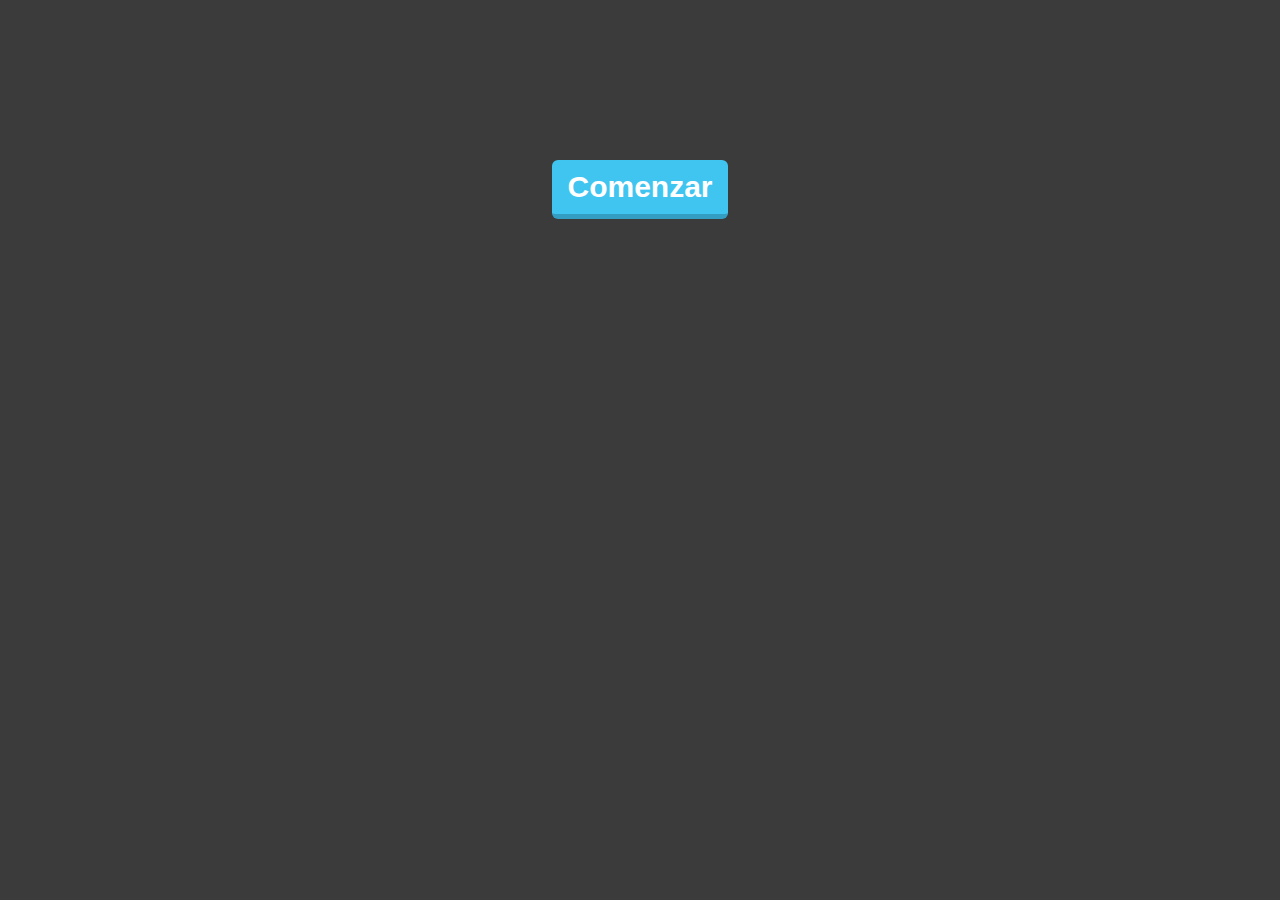
<file: index.html>
<!DOCTYPE html>
<html lang="es">

<head>
    <meta charset="UTF-8">
    <title>Document</title>
    <link rel="stylesheet" href="css/style.css">

    <script language="javascript">
        function vinculo() {
            window.open('pages/Opening.html', '640x480', 'toolbar=no,status=no,scrollbars=no,location=no,menubar=no,directories=no,width=640,height=480')
        }
        
        function closeWin() {
        window.close();
}
        
    </script>
    
</head>

<body>


    <body>
        <div class="cont-rangos">
        <a class="btn" href="#" onClick="javascript:vinculo(); javascript:closeWin();">Comenzar</a>
        </div>
    </body>

</body>

</html>
</file>
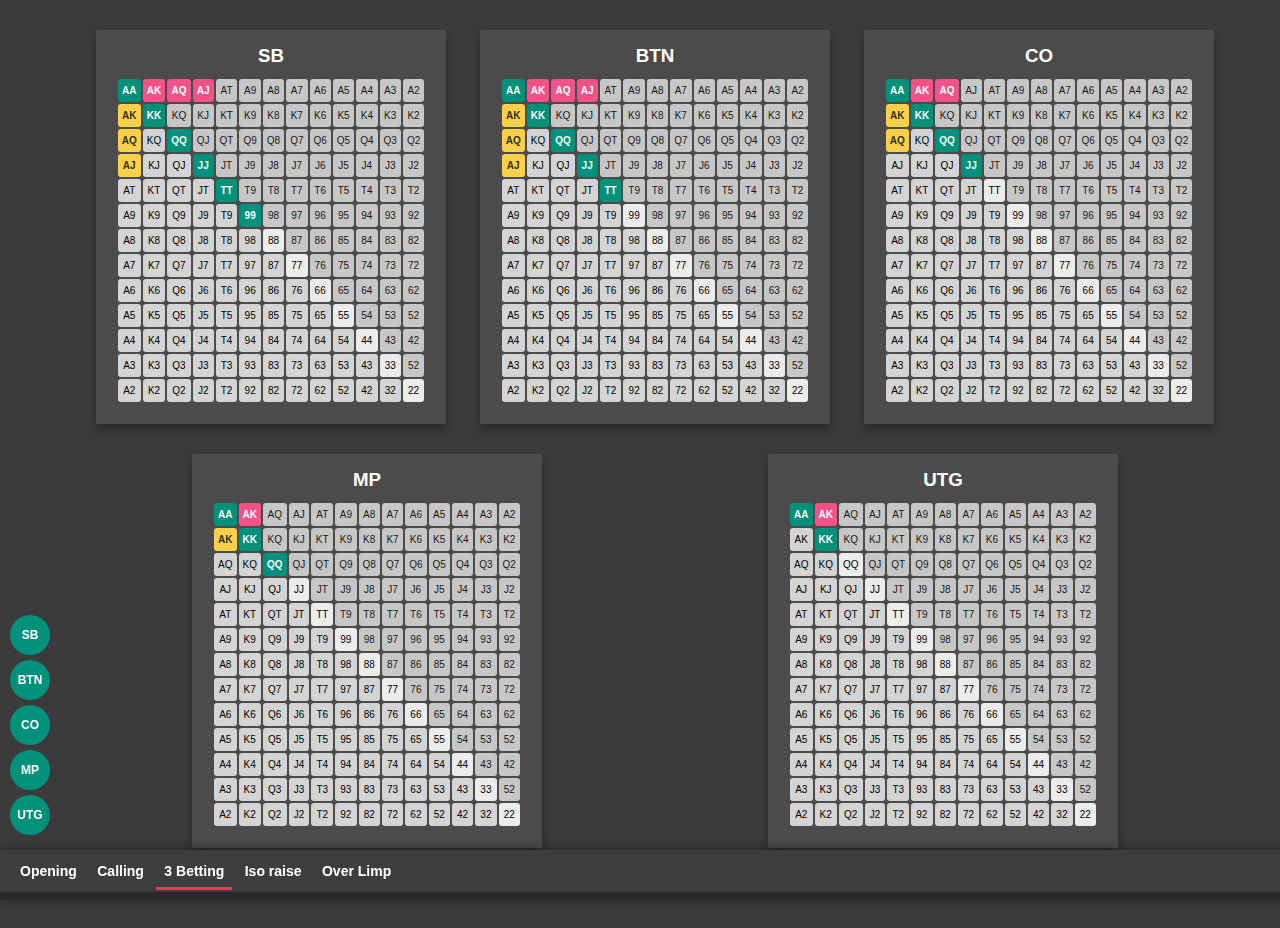
<file: pages/3Bet.html>
<!DOCTYPE html>
<html lang="es">
<head>
    <meta charset="UTF-8">
    <title>Rangos - 3 Bet</title>
    <meta name="viewport" content="width=device-width, user-scalable=no, initial-scale=1.0, maximum-scale=1.0, minimum-scale=1.0">
    <link rel="stylesheet" href="../css/style.css">
    <link  rel="icon" href="../219-heart.png" type="image/png"/>
</head>
<body>
    
    <header>
        <nav>
            <a href="../pages/Opening.html">Opening</a>
            <a href="../pages/Calling.html">Calling</a>
            <a class="activo"  href="../pages/3Bet.html">3 Betting</a>
            <a href="../pages/Iso_raise.html">Iso raise</a>
            <a href="../pages/Over_limp.html">Over Limp</a>
        </nav>
    </header>
    
    <main>    
    <div class="container">
        
        <!-- SB -->
        <article id="SB" class="conjunto">
            
            <h3>SB</h3>
        
            <table>
                
                <tr>
                    <td class="pair sel-2">AA</td>
                    <td class="suited sel-1">AK</td>
                    <td class="suited sel-1">AQ</td>
                    <td class="suited sel-1">AJ</td>
                    <td class="suited">AT</td>
                    <td class="suited">A9</td>
                    <td class="suited">A8</td>
                    <td class="suited">A7</td>
                    <td class="suited">A6</td>
                    <td class="suited">A5</td>
                    <td class="suited">A4</td>
                    <td class="suited">A3</td>
                    <td class="suited">A2</td>
                </tr>
                <tr>
                    <td class="off-suited sel-3">AK</td>
                    <td class="pair sel-2">KK</td>
                    <td class="suited">KQ</td>
                    <td class="suited">KJ</td>
                    <td class="suited">KT</td>
                    <td class="suited">K9</td>
                    <td class="suited">K8</td>
                    <td class="suited">K7</td>
                    <td class="suited">K6</td>
                    <td class="suited">K5</td>
                    <td class="suited">K4</td>
                    <td class="suited">K3</td>
                    <td class="suited">K2</td>
                </tr>
                <tr>
                    <td class="off-suited sel-3">AQ</td>
                    <td class="off-suited">KQ</td>
                    <td class="pair sel-2">QQ</td>
                    <td class="suited">QJ</td>
                    <td class="suited">QT</td>
                    <td class="suited">Q9</td>
                    <td class="suited">Q8</td>
                    <td class="suited">Q7</td>
                    <td class="suited">Q6</td>
                    <td class="suited">Q5</td>
                    <td class="suited">Q4</td>
                    <td class="suited">Q3</td>
                    <td class="suited">Q2</td>
                </tr>
                <tr>
                    <td class="off-suited sel-3">AJ</td>
                    <td class="off-suited">KJ</td>
                    <td class="off-suited">QJ</td>
                    <td class="pair sel-2">JJ</td>
                    <td class="suited">JT</td>
                    <td class="suited">J9</td>
                    <td class="suited">J8</td>
                    <td class="suited">J7</td>
                    <td class="suited">J6</td>
                    <td class="suited">J5</td>
                    <td class="suited">J4</td>
                    <td class="suited">J3</td>
                    <td class="suited">J2</td>
                </tr>
                <tr>
                    <td class="off-suited">AT</td>
                    <td class="off-suited">KT</td>
                    <td class="off-suited">QT</td>
                    <td class="off-suited">JT</td>
                    <td class="pair sel-2">TT</td>
                    <td class="suited">T9</td>
                    <td class="suited">T8</td>
                    <td class="suited">T7</td>
                    <td class="suited">T6</td>
                    <td class="suited">T5</td>
                    <td class="suited">T4</td>
                    <td class="suited">T3</td>
                    <td class="suited">T2</td>
                </tr>
                <tr>
                    <td class="off-suited">A9</td>
                    <td class="off-suited">K9</td>
                    <td class="off-suited">Q9</td>
                    <td class="off-suited">J9</td>
                    <td class="off-suited">T9</td>
                    <td class="pair sel-2">99</td>
                    <td class="suited">98</td>
                    <td class="suited">97</td>
                    <td class="suited">96</td>
                    <td class="suited">95</td>
                    <td class="suited">94</td>
                    <td class="suited">93</td>
                    <td class="suited">92</td>
                </tr>
                <tr>
                    <td class="off-suited">A8</td>
                    <td class="off-suited">K8</td>
                    <td class="off-suited">Q8</td>
                    <td class="off-suited">J8</td>
                    <td class="off-suited">T8</td>
                    <td class="off-suited">98</td>
                    <td class="pair">88</td>
                    <td class="suited">87</td>
                    <td class="suited">86</td>
                    <td class="suited">85</td>
                    <td class="suited">84</td>
                    <td class="suited">83</td>
                    <td class="suited">82</td>
                </tr>
                <tr>
                    <td class="off-suited">A7</td>
                    <td class="off-suited">K7</td>
                    <td class="off-suited">Q7</td>
                    <td class="off-suited">J7</td>
                    <td class="off-suited">T7</td>
                    <td class="off-suited">97</td>
                    <td class="off-suited">87</td>
                    <td class="pair">77</td>
                    <td class="suited">76</td>
                    <td class="suited">75</td>
                    <td class="suited">74</td>
                    <td class="suited">73</td>
                    <td class="suited">72</td>
                </tr>
                <tr>
                    <td class="off-suited">A6</td>
                    <td class="off-suited">K6</td>
                    <td class="off-suited">Q6</td>
                    <td class="off-suited">J6</td>
                    <td class="off-suited">T6</td>
                    <td class="off-suited">96</td>
                    <td class="off-suited">86</td>
                    <td class="off-suited">76</td>
                    <td class="pair">66</td>
                    <td class="suited">65</td>
                    <td class="suited">64</td>
                    <td class="suited">63</td>
                    <td class="suited">62</td>
                </tr>
                <tr>
                    <td class="off-suited">A5</td>
                    <td class="off-suited">K5</td>
                    <td class="off-suited">Q5</td>
                    <td class="off-suited">J5</td>
                    <td class="off-suited">T5</td>
                    <td class="off-suited">95</td>
                    <td class="off-suited">85</td>
                    <td class="off-suited">75</td>
                    <td class="off-suited">65</td>
                    <td class="pair">55</td>
                    <td class="suited">54</td>
                    <td class="suited">53</td>
                    <td class="suited">52</td>
                </tr>
                <tr>
                    <td class="off-suited">A4</td>
                    <td class="off-suited">K4</td>
                    <td class="off-suited">Q4</td>
                    <td class="off-suited">J4</td>
                    <td class="off-suited">T4</td>
                    <td class="off-suited">94</td>
                    <td class="off-suited">84</td>
                    <td class="off-suited">74</td>
                    <td class="off-suited">64</td>
                    <td class="off-suited">54</td>
                    <td class="pair">44</td>
                    <td class="suited">43</td>
                    <td class="suited">42</td>
                </tr>
                <tr>
                   <td class="off-suited">A3</td>
                    <td class="off-suited">K3</td>
                    <td class="off-suited">Q3</td>
                    <td class="off-suited">J3</td>
                    <td class="off-suited">T3</td>
                    <td class="off-suited">93</td>
                    <td class="off-suited">83</td>
                    <td class="off-suited">73</td>
                    <td class="off-suited">63</td>
                    <td class="off-suited">53</td>
                    <td class="off-suited">43</td>
                    <td class="pair">33</td>
                    <td class="suited">52</td>  
                </tr>
                <tr>
                    <td class="off-suited">A2</td>
                    <td class="off-suited">K2</td>
                    <td class="off-suited">Q2</td>
                    <td class="off-suited">J2</td>
                    <td class="off-suited">T2</td>
                    <td class="off-suited">92</td>
                    <td class="off-suited">82</td>
                    <td class="off-suited">72</td>
                    <td class="off-suited">62</td>
                    <td class="off-suited">52</td>
                    <td class="off-suited">42</td>
                    <td class="off-suited">32</td>
                    <td class="pair">22</td>
                    
                </tr>
                    
            </table>
        </article>
        
        
        <!-- BTN -->
        <article id="BTN" class="conjunto">
            
            <h3>BTN</h3>
            
            <table>
                
                <tr>
                    <td class="pair sel-2">AA</td>
                    <td class="suited sel-1">AK</td>
                    <td class="suited sel-1">AQ</td>
                    <td class="suited sel-1">AJ</td>
                    <td class="suited">AT</td>
                    <td class="suited">A9</td>
                    <td class="suited">A8</td>
                    <td class="suited">A7</td>
                    <td class="suited">A6</td>
                    <td class="suited">A5</td>
                    <td class="suited">A4</td>
                    <td class="suited">A3</td>
                    <td class="suited">A2</td>
                </tr>
                <tr>
                    <td class="off-suited sel-3">AK</td>
                    <td class="pair sel-2">KK</td>
                    <td class="suited">KQ</td>
                    <td class="suited">KJ</td>
                    <td class="suited">KT</td>
                    <td class="suited">K9</td>
                    <td class="suited">K8</td>
                    <td class="suited">K7</td>
                    <td class="suited">K6</td>
                    <td class="suited">K5</td>
                    <td class="suited">K4</td>
                    <td class="suited">K3</td>
                    <td class="suited">K2</td>
                </tr>
                <tr>
                    <td class="off-suited sel-3">AQ</td>
                    <td class="off-suited">KQ</td>
                    <td class="pair sel-2">QQ</td>
                    <td class="suited">QJ</td>
                    <td class="suited">QT</td>
                    <td class="suited">Q9</td>
                    <td class="suited">Q8</td>
                    <td class="suited">Q7</td>
                    <td class="suited">Q6</td>
                    <td class="suited">Q5</td>
                    <td class="suited">Q4</td>
                    <td class="suited">Q3</td>
                    <td class="suited">Q2</td>
                </tr>
                <tr>
                    <td class="off-suited sel-3">AJ</td>
                    <td class="off-suited">KJ</td>
                    <td class="off-suited">QJ</td>
                    <td class="pair sel-2">JJ</td>
                    <td class="suited">JT</td>
                    <td class="suited">J9</td>
                    <td class="suited">J8</td>
                    <td class="suited">J7</td>
                    <td class="suited">J6</td>
                    <td class="suited">J5</td>
                    <td class="suited">J4</td>
                    <td class="suited">J3</td>
                    <td class="suited">J2</td>
                </tr>
                <tr>
                    <td class="off-suited">AT</td>
                    <td class="off-suited">KT</td>
                    <td class="off-suited">QT</td>
                    <td class="off-suited">JT</td>
                    <td class="pair sel-2">TT</td>
                    <td class="suited">T9</td>
                    <td class="suited">T8</td>
                    <td class="suited">T7</td>
                    <td class="suited">T6</td>
                    <td class="suited">T5</td>
                    <td class="suited">T4</td>
                    <td class="suited">T3</td>
                    <td class="suited">T2</td>
                </tr>
                <tr>
                    <td class="off-suited">A9</td>
                    <td class="off-suited">K9</td>
                    <td class="off-suited">Q9</td>
                    <td class="off-suited">J9</td>
                    <td class="off-suited">T9</td>
                    <td class="pair">99</td>
                    <td class="suited">98</td>
                    <td class="suited">97</td>
                    <td class="suited">96</td>
                    <td class="suited">95</td>
                    <td class="suited">94</td>
                    <td class="suited">93</td>
                    <td class="suited">92</td>
                </tr>
                <tr>
                    <td class="off-suited">A8</td>
                    <td class="off-suited">K8</td>
                    <td class="off-suited">Q8</td>
                    <td class="off-suited">J8</td>
                    <td class="off-suited">T8</td>
                    <td class="off-suited">98</td>
                    <td class="pair">88</td>
                    <td class="suited">87</td>
                    <td class="suited">86</td>
                    <td class="suited">85</td>
                    <td class="suited">84</td>
                    <td class="suited">83</td>
                    <td class="suited">82</td>
                </tr>
                <tr>
                    <td class="off-suited">A7</td>
                    <td class="off-suited">K7</td>
                    <td class="off-suited">Q7</td>
                    <td class="off-suited">J7</td>
                    <td class="off-suited">T7</td>
                    <td class="off-suited">97</td>
                    <td class="off-suited">87</td>
                    <td class="pair">77</td>
                    <td class="suited">76</td>
                    <td class="suited">75</td>
                    <td class="suited">74</td>
                    <td class="suited">73</td>
                    <td class="suited">72</td>
                </tr>
                <tr>
                    <td class="off-suited">A6</td>
                    <td class="off-suited">K6</td>
                    <td class="off-suited">Q6</td>
                    <td class="off-suited">J6</td>
                    <td class="off-suited">T6</td>
                    <td class="off-suited">96</td>
                    <td class="off-suited">86</td>
                    <td class="off-suited">76</td>
                    <td class="pair">66</td>
                    <td class="suited">65</td>
                    <td class="suited">64</td>
                    <td class="suited">63</td>
                    <td class="suited">62</td>
                </tr>
                <tr>
                    <td class="off-suited">A5</td>
                    <td class="off-suited">K5</td>
                    <td class="off-suited">Q5</td>
                    <td class="off-suited">J5</td>
                    <td class="off-suited">T5</td>
                    <td class="off-suited">95</td>
                    <td class="off-suited">85</td>
                    <td class="off-suited">75</td>
                    <td class="off-suited">65</td>
                    <td class="pair">55</td>
                    <td class="suited">54</td>
                    <td class="suited">53</td>
                    <td class="suited">52</td>
                </tr>
                <tr>
                    <td class="off-suited">A4</td>
                    <td class="off-suited">K4</td>
                    <td class="off-suited">Q4</td>
                    <td class="off-suited">J4</td>
                    <td class="off-suited">T4</td>
                    <td class="off-suited">94</td>
                    <td class="off-suited">84</td>
                    <td class="off-suited">74</td>
                    <td class="off-suited">64</td>
                    <td class="off-suited">54</td>
                    <td class="pair">44</td>
                    <td class="suited">43</td>
                    <td class="suited">42</td>
                </tr>
                <tr>
                   <td class="off-suited">A3</td>
                    <td class="off-suited">K3</td>
                    <td class="off-suited">Q3</td>
                    <td class="off-suited">J3</td>
                    <td class="off-suited">T3</td>
                    <td class="off-suited">93</td>
                    <td class="off-suited">83</td>
                    <td class="off-suited">73</td>
                    <td class="off-suited">63</td>
                    <td class="off-suited">53</td>
                    <td class="off-suited">43</td>
                    <td class="pair">33</td>
                    <td class="suited">52</td>  
                </tr>
                <tr>
                    <td class="off-suited">A2</td>
                    <td class="off-suited">K2</td>
                    <td class="off-suited">Q2</td>
                    <td class="off-suited">J2</td>
                    <td class="off-suited">T2</td>
                    <td class="off-suited">92</td>
                    <td class="off-suited">82</td>
                    <td class="off-suited">72</td>
                    <td class="off-suited">62</td>
                    <td class="off-suited">52</td>
                    <td class="off-suited">42</td>
                    <td class="off-suited">32</td>
                    <td class="pair">22</td>
                    
                </tr>
                    
            </table>
        
        </article>
        
        <!-- CO -->
        <article id="CO" class="conjunto">
            
            <h3>CO</h3>
        
            <table>
                
                <tr>
                    <td class="pair sel-2">AA</td>
                    <td class="suited sel-1">AK</td>
                    <td class="suited sel-1">AQ</td>
                    <td class="suited">AJ</td>
                    <td class="suited">AT</td>
                    <td class="suited">A9</td>
                    <td class="suited">A8</td>
                    <td class="suited">A7</td>
                    <td class="suited">A6</td>
                    <td class="suited">A5</td>
                    <td class="suited">A4</td>
                    <td class="suited">A3</td>
                    <td class="suited">A2</td>
                </tr>
                <tr>
                    <td class="off-suited sel-3">AK</td>
                    <td class="pair sel-2">KK</td>
                    <td class="suited">KQ</td>
                    <td class="suited">KJ</td>
                    <td class="suited">KT</td>
                    <td class="suited">K9</td>
                    <td class="suited">K8</td>
                    <td class="suited">K7</td>
                    <td class="suited">K6</td>
                    <td class="suited">K5</td>
                    <td class="suited">K4</td>
                    <td class="suited">K3</td>
                    <td class="suited">K2</td>
                </tr>
                <tr>
                    <td class="off-suited sel-3">AQ</td>
                    <td class="off-suited">KQ</td>
                    <td class="pair sel-2">QQ</td>
                    <td class="suited">QJ</td>
                    <td class="suited">QT</td>
                    <td class="suited">Q9</td>
                    <td class="suited">Q8</td>
                    <td class="suited">Q7</td>
                    <td class="suited">Q6</td>
                    <td class="suited">Q5</td>
                    <td class="suited">Q4</td>
                    <td class="suited">Q3</td>
                    <td class="suited">Q2</td>
                </tr>
                <tr>
                    <td class="off-suited">AJ</td>
                    <td class="off-suited">KJ</td>
                    <td class="off-suited">QJ</td>
                    <td class="pair sel-2">JJ</td>
                    <td class="suited">JT</td>
                    <td class="suited">J9</td>
                    <td class="suited">J8</td>
                    <td class="suited">J7</td>
                    <td class="suited">J6</td>
                    <td class="suited">J5</td>
                    <td class="suited">J4</td>
                    <td class="suited">J3</td>
                    <td class="suited">J2</td>
                </tr>
                <tr>
                    <td class="off-suited">AT</td>
                    <td class="off-suited">KT</td>
                    <td class="off-suited">QT</td>
                    <td class="off-suited">JT</td>
                    <td class="pair">TT</td>
                    <td class="suited">T9</td>
                    <td class="suited">T8</td>
                    <td class="suited">T7</td>
                    <td class="suited">T6</td>
                    <td class="suited">T5</td>
                    <td class="suited">T4</td>
                    <td class="suited">T3</td>
                    <td class="suited">T2</td>
                </tr>
                <tr>
                    <td class="off-suited">A9</td>
                    <td class="off-suited">K9</td>
                    <td class="off-suited">Q9</td>
                    <td class="off-suited">J9</td>
                    <td class="off-suited">T9</td>
                    <td class="pair">99</td>
                    <td class="suited">98</td>
                    <td class="suited">97</td>
                    <td class="suited">96</td>
                    <td class="suited">95</td>
                    <td class="suited">94</td>
                    <td class="suited">93</td>
                    <td class="suited">92</td>
                </tr>
                <tr>
                    <td class="off-suited">A8</td>
                    <td class="off-suited">K8</td>
                    <td class="off-suited">Q8</td>
                    <td class="off-suited">J8</td>
                    <td class="off-suited">T8</td>
                    <td class="off-suited">98</td>
                    <td class="pair">88</td>
                    <td class="suited">87</td>
                    <td class="suited">86</td>
                    <td class="suited">85</td>
                    <td class="suited">84</td>
                    <td class="suited">83</td>
                    <td class="suited">82</td>
                </tr>
                <tr>
                    <td class="off-suited">A7</td>
                    <td class="off-suited">K7</td>
                    <td class="off-suited">Q7</td>
                    <td class="off-suited">J7</td>
                    <td class="off-suited">T7</td>
                    <td class="off-suited">97</td>
                    <td class="off-suited">87</td>
                    <td class="pair">77</td>
                    <td class="suited">76</td>
                    <td class="suited">75</td>
                    <td class="suited">74</td>
                    <td class="suited">73</td>
                    <td class="suited">72</td>
                </tr>
                <tr>
                    <td class="off-suited">A6</td>
                    <td class="off-suited">K6</td>
                    <td class="off-suited">Q6</td>
                    <td class="off-suited">J6</td>
                    <td class="off-suited">T6</td>
                    <td class="off-suited">96</td>
                    <td class="off-suited">86</td>
                    <td class="off-suited">76</td>
                    <td class="pair">66</td>
                    <td class="suited">65</td>
                    <td class="suited">64</td>
                    <td class="suited">63</td>
                    <td class="suited">62</td>
                </tr>
                <tr>
                    <td class="off-suited">A5</td>
                    <td class="off-suited">K5</td>
                    <td class="off-suited">Q5</td>
                    <td class="off-suited">J5</td>
                    <td class="off-suited">T5</td>
                    <td class="off-suited">95</td>
                    <td class="off-suited">85</td>
                    <td class="off-suited">75</td>
                    <td class="off-suited">65</td>
                    <td class="pair">55</td>
                    <td class="suited">54</td>
                    <td class="suited">53</td>
                    <td class="suited">52</td>
                </tr>
                <tr>
                    <td class="off-suited">A4</td>
                    <td class="off-suited">K4</td>
                    <td class="off-suited">Q4</td>
                    <td class="off-suited">J4</td>
                    <td class="off-suited">T4</td>
                    <td class="off-suited">94</td>
                    <td class="off-suited">84</td>
                    <td class="off-suited">74</td>
                    <td class="off-suited">64</td>
                    <td class="off-suited">54</td>
                    <td class="pair">44</td>
                    <td class="suited">43</td>
                    <td class="suited">42</td>
                </tr>
                <tr>
                   <td class="off-suited">A3</td>
                    <td class="off-suited">K3</td>
                    <td class="off-suited">Q3</td>
                    <td class="off-suited">J3</td>
                    <td class="off-suited">T3</td>
                    <td class="off-suited">93</td>
                    <td class="off-suited">83</td>
                    <td class="off-suited">73</td>
                    <td class="off-suited">63</td>
                    <td class="off-suited">53</td>
                    <td class="off-suited">43</td>
                    <td class="pair">33</td>
                    <td class="suited">52</td>  
                </tr>
                <tr>
                    <td class="off-suited">A2</td>
                    <td class="off-suited">K2</td>
                    <td class="off-suited">Q2</td>
                    <td class="off-suited">J2</td>
                    <td class="off-suited">T2</td>
                    <td class="off-suited">92</td>
                    <td class="off-suited">82</td>
                    <td class="off-suited">72</td>
                    <td class="off-suited">62</td>
                    <td class="off-suited">52</td>
                    <td class="off-suited">42</td>
                    <td class="off-suited">32</td>
                    <td class="pair">22</td>
                    
                </tr>
                    
            </table>
        </article>
        
        <!-- MP -->
        <article id="MP" class="conjunto">
            
            <h3>MP</h3>
            
            <table>
                
                <tr>
                    <td class="pair sel-2">AA</td>
                    <td class="suited sel-1">AK</td>
                    <td class="suited">AQ</td>
                    <td class="suited">AJ</td>
                    <td class="suited">AT</td>
                    <td class="suited">A9</td>
                    <td class="suited">A8</td>
                    <td class="suited">A7</td>
                    <td class="suited">A6</td>
                    <td class="suited">A5</td>
                    <td class="suited">A4</td>
                    <td class="suited">A3</td>
                    <td class="suited">A2</td>
                </tr>
                <tr>
                    <td class="off-suited sel-3">AK</td>
                    <td class="pair sel-2">KK</td>
                    <td class="suited">KQ</td>
                    <td class="suited">KJ</td>
                    <td class="suited">KT</td>
                    <td class="suited">K9</td>
                    <td class="suited">K8</td>
                    <td class="suited">K7</td>
                    <td class="suited">K6</td>
                    <td class="suited">K5</td>
                    <td class="suited">K4</td>
                    <td class="suited">K3</td>
                    <td class="suited">K2</td>
                </tr>
                <tr>
                    <td class="off-suited">AQ</td>
                    <td class="off-suited">KQ</td>
                    <td class="pair sel-2">QQ</td>
                    <td class="suited">QJ</td>
                    <td class="suited">QT</td>
                    <td class="suited">Q9</td>
                    <td class="suited">Q8</td>
                    <td class="suited">Q7</td>
                    <td class="suited">Q6</td>
                    <td class="suited">Q5</td>
                    <td class="suited">Q4</td>
                    <td class="suited">Q3</td>
                    <td class="suited">Q2</td>
                </tr>
                <tr>
                    <td class="off-suited">AJ</td>
                    <td class="off-suited">KJ</td>
                    <td class="off-suited">QJ</td>
                    <td class="pair">JJ</td>
                    <td class="suited">JT</td>
                    <td class="suited">J9</td>
                    <td class="suited">J8</td>
                    <td class="suited">J7</td>
                    <td class="suited">J6</td>
                    <td class="suited">J5</td>
                    <td class="suited">J4</td>
                    <td class="suited">J3</td>
                    <td class="suited">J2</td>
                </tr>
                <tr>
                    <td class="off-suited">AT</td>
                    <td class="off-suited">KT</td>
                    <td class="off-suited">QT</td>
                    <td class="off-suited">JT</td>
                    <td class="pair">TT</td>
                    <td class="suited">T9</td>
                    <td class="suited">T8</td>
                    <td class="suited">T7</td>
                    <td class="suited">T6</td>
                    <td class="suited">T5</td>
                    <td class="suited">T4</td>
                    <td class="suited">T3</td>
                    <td class="suited">T2</td>
                </tr>
                <tr>
                    <td class="off-suited">A9</td>
                    <td class="off-suited">K9</td>
                    <td class="off-suited">Q9</td>
                    <td class="off-suited">J9</td>
                    <td class="off-suited">T9</td>
                    <td class="pair">99</td>
                    <td class="suited">98</td>
                    <td class="suited">97</td>
                    <td class="suited">96</td>
                    <td class="suited">95</td>
                    <td class="suited">94</td>
                    <td class="suited">93</td>
                    <td class="suited">92</td>
                </tr>
                <tr>
                    <td class="off-suited">A8</td>
                    <td class="off-suited">K8</td>
                    <td class="off-suited">Q8</td>
                    <td class="off-suited">J8</td>
                    <td class="off-suited">T8</td>
                    <td class="off-suited">98</td>
                    <td class="pair">88</td>
                    <td class="suited">87</td>
                    <td class="suited">86</td>
                    <td class="suited">85</td>
                    <td class="suited">84</td>
                    <td class="suited">83</td>
                    <td class="suited">82</td>
                </tr>
                <tr>
                    <td class="off-suited">A7</td>
                    <td class="off-suited">K7</td>
                    <td class="off-suited">Q7</td>
                    <td class="off-suited">J7</td>
                    <td class="off-suited">T7</td>
                    <td class="off-suited">97</td>
                    <td class="off-suited">87</td>
                    <td class="pair">77</td>
                    <td class="suited">76</td>
                    <td class="suited">75</td>
                    <td class="suited">74</td>
                    <td class="suited">73</td>
                    <td class="suited">72</td>
                </tr>
                <tr>
                    <td class="off-suited">A6</td>
                    <td class="off-suited">K6</td>
                    <td class="off-suited">Q6</td>
                    <td class="off-suited">J6</td>
                    <td class="off-suited">T6</td>
                    <td class="off-suited">96</td>
                    <td class="off-suited">86</td>
                    <td class="off-suited">76</td>
                    <td class="pair">66</td>
                    <td class="suited">65</td>
                    <td class="suited">64</td>
                    <td class="suited">63</td>
                    <td class="suited">62</td>
                </tr>
                <tr>
                    <td class="off-suited">A5</td>
                    <td class="off-suited">K5</td>
                    <td class="off-suited">Q5</td>
                    <td class="off-suited">J5</td>
                    <td class="off-suited">T5</td>
                    <td class="off-suited">95</td>
                    <td class="off-suited">85</td>
                    <td class="off-suited">75</td>
                    <td class="off-suited">65</td>
                    <td class="pair">55</td>
                    <td class="suited">54</td>
                    <td class="suited">53</td>
                    <td class="suited">52</td>
                </tr>
                <tr>
                    <td class="off-suited">A4</td>
                    <td class="off-suited">K4</td>
                    <td class="off-suited">Q4</td>
                    <td class="off-suited">J4</td>
                    <td class="off-suited">T4</td>
                    <td class="off-suited">94</td>
                    <td class="off-suited">84</td>
                    <td class="off-suited">74</td>
                    <td class="off-suited">64</td>
                    <td class="off-suited">54</td>
                    <td class="pair">44</td>
                    <td class="suited">43</td>
                    <td class="suited">42</td>
                </tr>
                <tr>
                   <td class="off-suited">A3</td>
                    <td class="off-suited">K3</td>
                    <td class="off-suited">Q3</td>
                    <td class="off-suited">J3</td>
                    <td class="off-suited">T3</td>
                    <td class="off-suited">93</td>
                    <td class="off-suited">83</td>
                    <td class="off-suited">73</td>
                    <td class="off-suited">63</td>
                    <td class="off-suited">53</td>
                    <td class="off-suited">43</td>
                    <td class="pair">33</td>
                    <td class="suited">52</td>  
                </tr>
                <tr>
                    <td class="off-suited">A2</td>
                    <td class="off-suited">K2</td>
                    <td class="off-suited">Q2</td>
                    <td class="off-suited">J2</td>
                    <td class="off-suited">T2</td>
                    <td class="off-suited">92</td>
                    <td class="off-suited">82</td>
                    <td class="off-suited">72</td>
                    <td class="off-suited">62</td>
                    <td class="off-suited">52</td>
                    <td class="off-suited">42</td>
                    <td class="off-suited">32</td>
                    <td class="pair">22</td>
                    
                </tr>
                    
            </table>
        </article>
        
        <!-- UTG -->
        <article id="UTG" class="conjunto">
            
            <h3>UTG</h3>
            
            <table>
                
                <tr>
                    <td class="pair sel-2">AA</td>
                    <td class="suited sel-1">AK</td>
                    <td class="suited">AQ</td>
                    <td class="suited">AJ</td>
                    <td class="suited">AT</td>
                    <td class="suited">A9</td>
                    <td class="suited">A8</td>
                    <td class="suited">A7</td>
                    <td class="suited">A6</td>
                    <td class="suited">A5</td>
                    <td class="suited">A4</td>
                    <td class="suited">A3</td>
                    <td class="suited">A2</td>
                </tr>
                <tr>
                    <td class="off-suited">AK</td>
                    <td class="pair sel-2">KK</td>
                    <td class="suited">KQ</td>
                    <td class="suited">KJ</td>
                    <td class="suited">KT</td>
                    <td class="suited">K9</td>
                    <td class="suited">K8</td>
                    <td class="suited">K7</td>
                    <td class="suited">K6</td>
                    <td class="suited">K5</td>
                    <td class="suited">K4</td>
                    <td class="suited">K3</td>
                    <td class="suited">K2</td>
                </tr>
                <tr>
                    <td class="off-suited">AQ</td>
                    <td class="off-suited">KQ</td>
                    <td class="pair">QQ</td>
                    <td class="suited">QJ</td>
                    <td class="suited">QT</td>
                    <td class="suited">Q9</td>
                    <td class="suited">Q8</td>
                    <td class="suited">Q7</td>
                    <td class="suited">Q6</td>
                    <td class="suited">Q5</td>
                    <td class="suited">Q4</td>
                    <td class="suited">Q3</td>
                    <td class="suited">Q2</td>
                </tr>
                <tr>
                    <td class="off-suited">AJ</td>
                    <td class="off-suited">KJ</td>
                    <td class="off-suited">QJ</td>
                    <td class="pair">JJ</td>
                    <td class="suited">JT</td>
                    <td class="suited">J9</td>
                    <td class="suited">J8</td>
                    <td class="suited">J7</td>
                    <td class="suited">J6</td>
                    <td class="suited">J5</td>
                    <td class="suited">J4</td>
                    <td class="suited">J3</td>
                    <td class="suited">J2</td>
                </tr>
                <tr>
                    <td class="off-suited">AT</td>
                    <td class="off-suited">KT</td>
                    <td class="off-suited">QT</td>
                    <td class="off-suited">JT</td>
                    <td class="pair">TT</td>
                    <td class="suited">T9</td>
                    <td class="suited">T8</td>
                    <td class="suited">T7</td>
                    <td class="suited">T6</td>
                    <td class="suited">T5</td>
                    <td class="suited">T4</td>
                    <td class="suited">T3</td>
                    <td class="suited">T2</td>
                </tr>
                <tr>
                    <td class="off-suited">A9</td>
                    <td class="off-suited">K9</td>
                    <td class="off-suited">Q9</td>
                    <td class="off-suited">J9</td>
                    <td class="off-suited">T9</td>
                    <td class="pair">99</td>
                    <td class="suited">98</td>
                    <td class="suited">97</td>
                    <td class="suited">96</td>
                    <td class="suited">95</td>
                    <td class="suited">94</td>
                    <td class="suited">93</td>
                    <td class="suited">92</td>
                </tr>
                <tr>
                    <td class="off-suited">A8</td>
                    <td class="off-suited">K8</td>
                    <td class="off-suited">Q8</td>
                    <td class="off-suited">J8</td>
                    <td class="off-suited">T8</td>
                    <td class="off-suited">98</td>
                    <td class="pair">88</td>
                    <td class="suited">87</td>
                    <td class="suited">86</td>
                    <td class="suited">85</td>
                    <td class="suited">84</td>
                    <td class="suited">83</td>
                    <td class="suited">82</td>
                </tr>
                <tr>
                    <td class="off-suited">A7</td>
                    <td class="off-suited">K7</td>
                    <td class="off-suited">Q7</td>
                    <td class="off-suited">J7</td>
                    <td class="off-suited">T7</td>
                    <td class="off-suited">97</td>
                    <td class="off-suited">87</td>
                    <td class="pair">77</td>
                    <td class="suited">76</td>
                    <td class="suited">75</td>
                    <td class="suited">74</td>
                    <td class="suited">73</td>
                    <td class="suited">72</td>
                </tr>
                <tr>
                    <td class="off-suited">A6</td>
                    <td class="off-suited">K6</td>
                    <td class="off-suited">Q6</td>
                    <td class="off-suited">J6</td>
                    <td class="off-suited">T6</td>
                    <td class="off-suited">96</td>
                    <td class="off-suited">86</td>
                    <td class="off-suited">76</td>
                    <td class="pair">66</td>
                    <td class="suited">65</td>
                    <td class="suited">64</td>
                    <td class="suited">63</td>
                    <td class="suited">62</td>
                </tr>
                <tr>
                    <td class="off-suited">A5</td>
                    <td class="off-suited">K5</td>
                    <td class="off-suited">Q5</td>
                    <td class="off-suited">J5</td>
                    <td class="off-suited">T5</td>
                    <td class="off-suited">95</td>
                    <td class="off-suited">85</td>
                    <td class="off-suited">75</td>
                    <td class="off-suited">65</td>
                    <td class="pair">55</td>
                    <td class="suited">54</td>
                    <td class="suited">53</td>
                    <td class="suited">52</td>
                </tr>
                <tr>
                    <td class="off-suited">A4</td>
                    <td class="off-suited">K4</td>
                    <td class="off-suited">Q4</td>
                    <td class="off-suited">J4</td>
                    <td class="off-suited">T4</td>
                    <td class="off-suited">94</td>
                    <td class="off-suited">84</td>
                    <td class="off-suited">74</td>
                    <td class="off-suited">64</td>
                    <td class="off-suited">54</td>
                    <td class="pair">44</td>
                    <td class="suited">43</td>
                    <td class="suited">42</td>
                </tr>
                <tr>
                   <td class="off-suited">A3</td>
                    <td class="off-suited">K3</td>
                    <td class="off-suited">Q3</td>
                    <td class="off-suited">J3</td>
                    <td class="off-suited">T3</td>
                    <td class="off-suited">93</td>
                    <td class="off-suited">83</td>
                    <td class="off-suited">73</td>
                    <td class="off-suited">63</td>
                    <td class="off-suited">53</td>
                    <td class="off-suited">43</td>
                    <td class="pair">33</td>
                    <td class="suited">52</td>  
                </tr>
                <tr>
                    <td class="off-suited">A2</td>
                    <td class="off-suited">K2</td>
                    <td class="off-suited">Q2</td>
                    <td class="off-suited">J2</td>
                    <td class="off-suited">T2</td>
                    <td class="off-suited">92</td>
                    <td class="off-suited">82</td>
                    <td class="off-suited">72</td>
                    <td class="off-suited">62</td>
                    <td class="off-suited">52</td>
                    <td class="off-suited">42</td>
                    <td class="off-suited">32</td>
                    <td class="pair">22</td>
                    
                </tr>
                    
            </table>
        </article>
        
    </div>
    
    <nav id="nav_position">
        <a href="#SB">SB</a>
        <a href="#BTN">BTN</a>
        <a href="#CO">CO</a>
        <a href="#MP">MP</a>
        <a href="#UTG">UTG</a>
    </nav>
    
    </main>
</body>
</html>
</file>
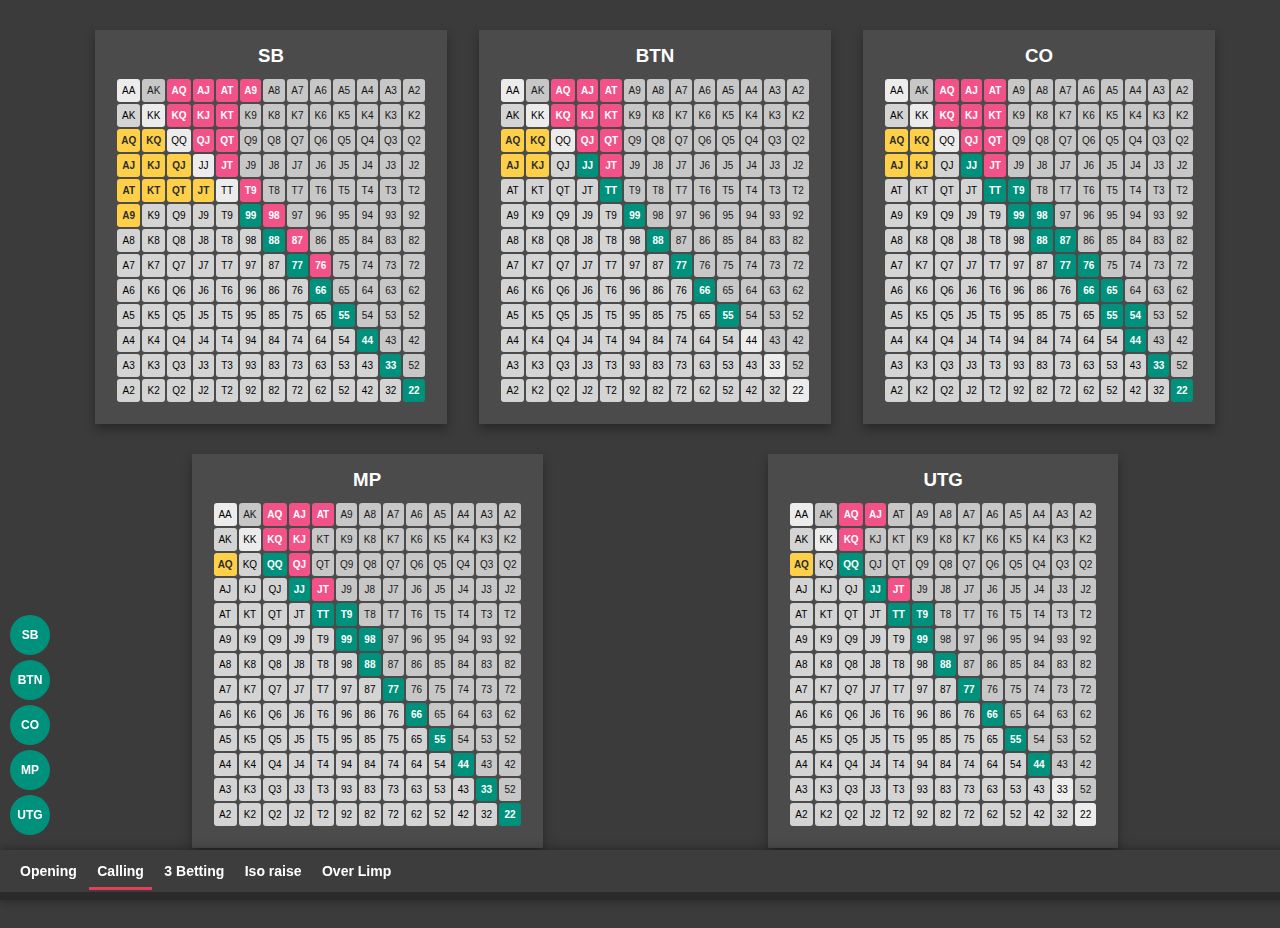
<file: pages/Calling.html>
<!DOCTYPE html>
<html lang="es">

<head>
    <meta charset="UTF-8">
    <title>Rangos - Calling</title>
    <meta name="viewport" content="width=device-width, user-scalable=no, initial-scale=1.0, maximum-scale=1.0, minimum-scale=1.0">
    <link rel="stylesheet" href="../css/style.css">
    <link  rel="icon" href="../219-heart.png" type="image/png"/>
</head>

<body>

    <header>
        <nav>
            <a href="../pages/Opening.html">Opening</a>
            <a class="activo" href="../pages/Calling.html">Calling</a>
            <a href="../pages/3Bet.html">3 Betting</a>
            <a href="../pages/Iso_raise.html">Iso raise</a>
            <a href="../pages/Over_limp.html">Over Limp</a>
        </nav>
    </header>
    <main>
    <div class="container">

        <!-- SB -->
        <article id="SB" class="conjunto">

            <h3>SB</h3>

            <table>

                <tr>
                    <td class="pair">AA</td>
                    <td class="suited">AK</td>
                    <td class="suited sel-1">AQ</td>
                    <td class="suited sel-1">AJ</td>
                    <td class="suited sel-1">AT</td>
                    <td class="suited sel-1">A9</td>
                    <td class="suited">A8</td>
                    <td class="suited">A7</td>
                    <td class="suited">A6</td>
                    <td class="suited">A5</td>
                    <td class="suited">A4</td>
                    <td class="suited">A3</td>
                    <td class="suited">A2</td>
                </tr>
                <tr>
                    <td class="off-suited">AK</td>
                    <td class="pair">KK</td>
                    <td class="suited sel-1">KQ</td>
                    <td class="suited sel-1">KJ</td>
                    <td class="suited sel-1">KT</td>
                    <td class="suited">K9</td>
                    <td class="suited">K8</td>
                    <td class="suited">K7</td>
                    <td class="suited">K6</td>
                    <td class="suited">K5</td>
                    <td class="suited">K4</td>
                    <td class="suited">K3</td>
                    <td class="suited">K2</td>
                </tr>
                <tr>
                    <td class="off-suited sel-3">AQ</td>
                    <td class="off-suited sel-3">KQ</td>
                    <td class="pair">QQ</td>
                    <td class="suited sel-1">QJ</td>
                    <td class="suited sel-1">QT</td>
                    <td class="suited">Q9</td>
                    <td class="suited">Q8</td>
                    <td class="suited">Q7</td>
                    <td class="suited">Q6</td>
                    <td class="suited">Q5</td>
                    <td class="suited">Q4</td>
                    <td class="suited">Q3</td>
                    <td class="suited">Q2</td>
                </tr>
                <tr>
                    <td class="off-suited sel-3">AJ</td>
                    <td class="off-suited sel-3">KJ</td>
                    <td class="off-suited sel-3">QJ</td>
                    <td class="pair">JJ</td>
                    <td class="suited sel-1">JT</td>
                    <td class="suited">J9</td>
                    <td class="suited">J8</td>
                    <td class="suited">J7</td>
                    <td class="suited">J6</td>
                    <td class="suited">J5</td>
                    <td class="suited">J4</td>
                    <td class="suited">J3</td>
                    <td class="suited">J2</td>
                </tr>
                <tr>
                    <td class="off-suited sel-3">AT</td>
                    <td class="off-suited sel-3">KT</td>
                    <td class="off-suited sel-3">QT</td>
                    <td class="off-suited sel-3">JT</td>
                    <td class="pair">TT</td>
                    <td class="suited sel-1">T9</td>
                    <td class="suited">T8</td>
                    <td class="suited">T7</td>
                    <td class="suited">T6</td>
                    <td class="suited">T5</td>
                    <td class="suited">T4</td>
                    <td class="suited">T3</td>
                    <td class="suited">T2</td>
                </tr>
                <tr>
                    <td class="off-suited sel-3">A9</td>
                    <td class="off-suited">K9</td>
                    <td class="off-suited">Q9</td>
                    <td class="off-suited">J9</td>
                    <td class="off-suited">T9</td>
                    <td class="pair sel-2">99</td>
                    <td class="suited sel-1">98</td>
                    <td class="suited">97</td>
                    <td class="suited">96</td>
                    <td class="suited">95</td>
                    <td class="suited">94</td>
                    <td class="suited">93</td>
                    <td class="suited">92</td>
                </tr>
                <tr>
                    <td class="off-suited">A8</td>
                    <td class="off-suited">K8</td>
                    <td class="off-suited">Q8</td>
                    <td class="off-suited">J8</td>
                    <td class="off-suited">T8</td>
                    <td class="off-suited">98</td>
                    <td class="pair sel-2">88</td>
                    <td class="suited sel-1">87</td>
                    <td class="suited">86</td>
                    <td class="suited">85</td>
                    <td class="suited">84</td>
                    <td class="suited">83</td>
                    <td class="suited">82</td>
                </tr>
                <tr>
                    <td class="off-suited">A7</td>
                    <td class="off-suited">K7</td>
                    <td class="off-suited">Q7</td>
                    <td class="off-suited">J7</td>
                    <td class="off-suited">T7</td>
                    <td class="off-suited">97</td>
                    <td class="off-suited">87</td>
                    <td class="pair sel-2">77</td>
                    <td class="suited sel-1">76</td>
                    <td class="suited">75</td>
                    <td class="suited">74</td>
                    <td class="suited">73</td>
                    <td class="suited">72</td>
                </tr>
                <tr>
                    <td class="off-suited">A6</td>
                    <td class="off-suited">K6</td>
                    <td class="off-suited">Q6</td>
                    <td class="off-suited">J6</td>
                    <td class="off-suited">T6</td>
                    <td class="off-suited">96</td>
                    <td class="off-suited">86</td>
                    <td class="off-suited">76</td>
                    <td class="pair sel-2">66</td>
                    <td class="suited">65</td>
                    <td class="suited">64</td>
                    <td class="suited">63</td>
                    <td class="suited">62</td>
                </tr>
                <tr>
                    <td class="off-suited">A5</td>
                    <td class="off-suited">K5</td>
                    <td class="off-suited">Q5</td>
                    <td class="off-suited">J5</td>
                    <td class="off-suited">T5</td>
                    <td class="off-suited">95</td>
                    <td class="off-suited">85</td>
                    <td class="off-suited">75</td>
                    <td class="off-suited">65</td>
                    <td class="pair sel-2">55</td>
                    <td class="suited">54</td>
                    <td class="suited">53</td>
                    <td class="suited">52</td>
                </tr>
                <tr>
                    <td class="off-suited">A4</td>
                    <td class="off-suited">K4</td>
                    <td class="off-suited">Q4</td>
                    <td class="off-suited">J4</td>
                    <td class="off-suited">T4</td>
                    <td class="off-suited">94</td>
                    <td class="off-suited">84</td>
                    <td class="off-suited">74</td>
                    <td class="off-suited">64</td>
                    <td class="off-suited">54</td>
                    <td class="pair sel-2">44</td>
                    <td class="suited">43</td>
                    <td class="suited">42</td>
                </tr>
                <tr>
                    <td class="off-suited">A3</td>
                    <td class="off-suited">K3</td>
                    <td class="off-suited">Q3</td>
                    <td class="off-suited">J3</td>
                    <td class="off-suited">T3</td>
                    <td class="off-suited">93</td>
                    <td class="off-suited">83</td>
                    <td class="off-suited">73</td>
                    <td class="off-suited">63</td>
                    <td class="off-suited">53</td>
                    <td class="off-suited">43</td>
                    <td class="pair sel-2">33</td>
                    <td class="suited">52</td>
                </tr>
                <tr>
                    <td class="off-suited">A2</td>
                    <td class="off-suited">K2</td>
                    <td class="off-suited">Q2</td>
                    <td class="off-suited">J2</td>
                    <td class="off-suited">T2</td>
                    <td class="off-suited">92</td>
                    <td class="off-suited">82</td>
                    <td class="off-suited">72</td>
                    <td class="off-suited">62</td>
                    <td class="off-suited">52</td>
                    <td class="off-suited">42</td>
                    <td class="off-suited">32</td>
                    <td class="pair sel-2">22</td>

                </tr>

            </table>
        </article>

        <!-- BTN -->
        <article id="BTN" class="conjunto">

            <h3>BTN</h3>

            <table>

                <tr>
                    <td class="pair">AA</td>
                    <td class="suited">AK</td>
                    <td class="suited sel-1">AQ</td>
                    <td class="suited sel-1">AJ</td>
                    <td class="suited sel-1">AT</td>
                    <td class="suited">A9</td>
                    <td class="suited">A8</td>
                    <td class="suited">A7</td>
                    <td class="suited">A6</td>
                    <td class="suited">A5</td>
                    <td class="suited">A4</td>
                    <td class="suited">A3</td>
                    <td class="suited">A2</td>
                </tr>
                <tr>
                    <td class="off-suited">AK</td>
                    <td class="pair">KK</td>
                    <td class="suited sel-1">KQ</td>
                    <td class="suited sel-1">KJ</td>
                    <td class="suited sel-1">KT</td>
                    <td class="suited">K9</td>
                    <td class="suited">K8</td>
                    <td class="suited">K7</td>
                    <td class="suited">K6</td>
                    <td class="suited">K5</td>
                    <td class="suited">K4</td>
                    <td class="suited">K3</td>
                    <td class="suited">K2</td>
                </tr>
                <tr>
                    <td class="off-suited sel-3">AQ</td>
                    <td class="off-suited sel-3">KQ</td>
                    <td class="pair">QQ</td>
                    <td class="suited sel-1">QJ</td>
                    <td class="suited sel-1">QT</td>
                    <td class="suited">Q9</td>
                    <td class="suited">Q8</td>
                    <td class="suited">Q7</td>
                    <td class="suited">Q6</td>
                    <td class="suited">Q5</td>
                    <td class="suited">Q4</td>
                    <td class="suited">Q3</td>
                    <td class="suited">Q2</td>
                </tr>
                <tr>
                    <td class="off-suited sel-3">AJ</td>
                    <td class="off-suited sel-3">KJ</td>
                    <td class="off-suited">QJ</td>
                    <td class="pair sel-2">JJ</td>
                    <td class="suited sel-1">JT</td>
                    <td class="suited">J9</td>
                    <td class="suited">J8</td>
                    <td class="suited">J7</td>
                    <td class="suited">J6</td>
                    <td class="suited">J5</td>
                    <td class="suited">J4</td>
                    <td class="suited">J3</td>
                    <td class="suited">J2</td>
                </tr>
                <tr>
                    <td class="off-suited">AT</td>
                    <td class="off-suited">KT</td>
                    <td class="off-suited">QT</td>
                    <td class="off-suited">JT</td>
                    <td class="pair sel-2">TT</td>
                    <td class="suited">T9</td>
                    <td class="suited">T8</td>
                    <td class="suited">T7</td>
                    <td class="suited">T6</td>
                    <td class="suited">T5</td>
                    <td class="suited">T4</td>
                    <td class="suited">T3</td>
                    <td class="suited">T2</td>
                </tr>
                <tr>
                    <td class="off-suited">A9</td>
                    <td class="off-suited">K9</td>
                    <td class="off-suited">Q9</td>
                    <td class="off-suited">J9</td>
                    <td class="off-suited">T9</td>
                    <td class="pair sel-2">99</td>
                    <td class="suited">98</td>
                    <td class="suited">97</td>
                    <td class="suited">96</td>
                    <td class="suited">95</td>
                    <td class="suited">94</td>
                    <td class="suited">93</td>
                    <td class="suited">92</td>
                </tr>
                <tr>
                    <td class="off-suited">A8</td>
                    <td class="off-suited">K8</td>
                    <td class="off-suited">Q8</td>
                    <td class="off-suited">J8</td>
                    <td class="off-suited">T8</td>
                    <td class="off-suited">98</td>
                    <td class="pair sel-2">88</td>
                    <td class="suited">87</td>
                    <td class="suited">86</td>
                    <td class="suited">85</td>
                    <td class="suited">84</td>
                    <td class="suited">83</td>
                    <td class="suited">82</td>
                </tr>
                <tr>
                    <td class="off-suited">A7</td>
                    <td class="off-suited">K7</td>
                    <td class="off-suited">Q7</td>
                    <td class="off-suited">J7</td>
                    <td class="off-suited">T7</td>
                    <td class="off-suited">97</td>
                    <td class="off-suited">87</td>
                    <td class="pair sel-2">77</td>
                    <td class="suited">76</td>
                    <td class="suited">75</td>
                    <td class="suited">74</td>
                    <td class="suited">73</td>
                    <td class="suited">72</td>
                </tr>
                <tr>
                    <td class="off-suited">A6</td>
                    <td class="off-suited">K6</td>
                    <td class="off-suited">Q6</td>
                    <td class="off-suited">J6</td>
                    <td class="off-suited">T6</td>
                    <td class="off-suited">96</td>
                    <td class="off-suited">86</td>
                    <td class="off-suited">76</td>
                    <td class="pair sel-2">66</td>
                    <td class="suited">65</td>
                    <td class="suited">64</td>
                    <td class="suited">63</td>
                    <td class="suited">62</td>
                </tr>
                <tr>
                    <td class="off-suited">A5</td>
                    <td class="off-suited">K5</td>
                    <td class="off-suited">Q5</td>
                    <td class="off-suited">J5</td>
                    <td class="off-suited">T5</td>
                    <td class="off-suited">95</td>
                    <td class="off-suited">85</td>
                    <td class="off-suited">75</td>
                    <td class="off-suited">65</td>
                    <td class="pair sel-2">55</td>
                    <td class="suited">54</td>
                    <td class="suited">53</td>
                    <td class="suited">52</td>
                </tr>
                <tr>
                    <td class="off-suited">A4</td>
                    <td class="off-suited">K4</td>
                    <td class="off-suited">Q4</td>
                    <td class="off-suited">J4</td>
                    <td class="off-suited">T4</td>
                    <td class="off-suited">94</td>
                    <td class="off-suited">84</td>
                    <td class="off-suited">74</td>
                    <td class="off-suited">64</td>
                    <td class="off-suited">54</td>
                    <td class="pair">44</td>
                    <td class="suited">43</td>
                    <td class="suited">42</td>
                </tr>
                <tr>
                    <td class="off-suited">A3</td>
                    <td class="off-suited">K3</td>
                    <td class="off-suited">Q3</td>
                    <td class="off-suited">J3</td>
                    <td class="off-suited">T3</td>
                    <td class="off-suited">93</td>
                    <td class="off-suited">83</td>
                    <td class="off-suited">73</td>
                    <td class="off-suited">63</td>
                    <td class="off-suited">53</td>
                    <td class="off-suited">43</td>
                    <td class="pair">33</td>
                    <td class="suited">52</td>
                </tr>
                <tr>
                    <td class="off-suited">A2</td>
                    <td class="off-suited">K2</td>
                    <td class="off-suited">Q2</td>
                    <td class="off-suited">J2</td>
                    <td class="off-suited">T2</td>
                    <td class="off-suited">92</td>
                    <td class="off-suited">82</td>
                    <td class="off-suited">72</td>
                    <td class="off-suited">62</td>
                    <td class="off-suited">52</td>
                    <td class="off-suited">42</td>
                    <td class="off-suited">32</td>
                    <td class="pair">22</td>

                </tr>

            </table>
        </article>

        <!-- CO -->
        <article id="CO" class="conjunto">

            <h3>CO</h3>

            <table>

                <tr>
                    <td class="pair">AA</td>
                    <td class="suited">AK</td>
                    <td class="suited sel-1">AQ</td>
                    <td class="suited sel-1">AJ</td>
                    <td class="suited sel-1">AT</td>
                    <td class="suited">A9</td>
                    <td class="suited">A8</td>
                    <td class="suited">A7</td>
                    <td class="suited">A6</td>
                    <td class="suited">A5</td>
                    <td class="suited">A4</td>
                    <td class="suited">A3</td>
                    <td class="suited">A2</td>
                </tr>
                <tr>
                    <td class="off-suited">AK</td>
                    <td class="pair">KK</td>
                    <td class="suited sel-1">KQ</td>
                    <td class="suited sel-1">KJ</td>
                    <td class="suited sel-1">KT</td>
                    <td class="suited">K9</td>
                    <td class="suited">K8</td>
                    <td class="suited">K7</td>
                    <td class="suited">K6</td>
                    <td class="suited">K5</td>
                    <td class="suited">K4</td>
                    <td class="suited">K3</td>
                    <td class="suited">K2</td>
                </tr>
                <tr>
                    <td class="off-suited sel-3">AQ</td>
                    <td class="off-suited sel-3">KQ</td>
                    <td class="pair">QQ</td>
                    <td class="suited sel-1">QJ</td>
                    <td class="suited sel-1">QT</td>
                    <td class="suited">Q9</td>
                    <td class="suited">Q8</td>
                    <td class="suited">Q7</td>
                    <td class="suited">Q6</td>
                    <td class="suited">Q5</td>
                    <td class="suited">Q4</td>
                    <td class="suited">Q3</td>
                    <td class="suited">Q2</td>
                </tr>
                <tr>
                    <td class="off-suited sel-3">AJ</td>
                    <td class="off-suited sel-3">KJ</td>
                    <td class="off-suited">QJ</td>
                    <td class="pair sel-2">JJ</td>
                    <td class="suited sel-1">JT</td>
                    <td class="suited">J9</td>
                    <td class="suited">J8</td>
                    <td class="suited">J7</td>
                    <td class="suited">J6</td>
                    <td class="suited">J5</td>
                    <td class="suited">J4</td>
                    <td class="suited">J3</td>
                    <td class="suited">J2</td>
                </tr>
                <tr>
                    <td class="off-suited">AT</td>
                    <td class="off-suited">KT</td>
                    <td class="off-suited">QT</td>
                    <td class="off-suited">JT</td>
                    <td class="pair sel-2">TT</td>
                    <td class="suited sel-2">T9</td>
                    <td class="suited">T8</td>
                    <td class="suited">T7</td>
                    <td class="suited">T6</td>
                    <td class="suited">T5</td>
                    <td class="suited">T4</td>
                    <td class="suited">T3</td>
                    <td class="suited">T2</td>
                </tr>
                <tr>
                    <td class="off-suited">A9</td>
                    <td class="off-suited">K9</td>
                    <td class="off-suited">Q9</td>
                    <td class="off-suited">J9</td>
                    <td class="off-suited">T9</td>
                    <td class="pair sel-2">99</td>
                    <td class="suited sel-2">98</td>
                    <td class="suited">97</td>
                    <td class="suited">96</td>
                    <td class="suited">95</td>
                    <td class="suited">94</td>
                    <td class="suited">93</td>
                    <td class="suited">92</td>
                </tr>
                <tr>
                    <td class="off-suited">A8</td>
                    <td class="off-suited">K8</td>
                    <td class="off-suited">Q8</td>
                    <td class="off-suited">J8</td>
                    <td class="off-suited">T8</td>
                    <td class="off-suited">98</td>
                    <td class="pair sel-2">88</td>
                    <td class="suited sel-2">87</td>
                    <td class="suited">86</td>
                    <td class="suited">85</td>
                    <td class="suited">84</td>
                    <td class="suited">83</td>
                    <td class="suited">82</td>
                </tr>
                <tr>
                    <td class="off-suited">A7</td>
                    <td class="off-suited">K7</td>
                    <td class="off-suited">Q7</td>
                    <td class="off-suited">J7</td>
                    <td class="off-suited">T7</td>
                    <td class="off-suited">97</td>
                    <td class="off-suited">87</td>
                    <td class="pair sel-2">77</td>
                    <td class="suited sel-2">76</td>
                    <td class="suited">75</td>
                    <td class="suited">74</td>
                    <td class="suited">73</td>
                    <td class="suited">72</td>
                </tr>
                <tr>
                    <td class="off-suited">A6</td>
                    <td class="off-suited">K6</td>
                    <td class="off-suited">Q6</td>
                    <td class="off-suited">J6</td>
                    <td class="off-suited">T6</td>
                    <td class="off-suited">96</td>
                    <td class="off-suited">86</td>
                    <td class="off-suited">76</td>
                    <td class="pair sel-2">66</td>
                    <td class="suited sel-2">65</td>
                    <td class="suited">64</td>
                    <td class="suited">63</td>
                    <td class="suited">62</td>
                </tr>
                <tr>
                    <td class="off-suited">A5</td>
                    <td class="off-suited">K5</td>
                    <td class="off-suited">Q5</td>
                    <td class="off-suited">J5</td>
                    <td class="off-suited">T5</td>
                    <td class="off-suited">95</td>
                    <td class="off-suited">85</td>
                    <td class="off-suited">75</td>
                    <td class="off-suited">65</td>
                    <td class="pair sel-2">55</td>
                    <td class="suited sel-2">54</td>
                    <td class="suited">53</td>
                    <td class="suited">52</td>
                </tr>
                <tr>
                    <td class="off-suited">A4</td>
                    <td class="off-suited">K4</td>
                    <td class="off-suited">Q4</td>
                    <td class="off-suited">J4</td>
                    <td class="off-suited">T4</td>
                    <td class="off-suited">94</td>
                    <td class="off-suited">84</td>
                    <td class="off-suited">74</td>
                    <td class="off-suited">64</td>
                    <td class="off-suited">54</td>
                    <td class="pair sel-2">44</td>
                    <td class="suited">43</td>
                    <td class="suited">42</td>
                </tr>
                <tr>
                    <td class="off-suited">A3</td>
                    <td class="off-suited">K3</td>
                    <td class="off-suited">Q3</td>
                    <td class="off-suited">J3</td>
                    <td class="off-suited">T3</td>
                    <td class="off-suited">93</td>
                    <td class="off-suited">83</td>
                    <td class="off-suited">73</td>
                    <td class="off-suited">63</td>
                    <td class="off-suited">53</td>
                    <td class="off-suited">43</td>
                    <td class="pair sel-2">33</td>
                    <td class="suited">52</td>
                </tr>
                <tr>
                    <td class="off-suited">A2</td>
                    <td class="off-suited">K2</td>
                    <td class="off-suited">Q2</td>
                    <td class="off-suited">J2</td>
                    <td class="off-suited">T2</td>
                    <td class="off-suited">92</td>
                    <td class="off-suited">82</td>
                    <td class="off-suited">72</td>
                    <td class="off-suited">62</td>
                    <td class="off-suited">52</td>
                    <td class="off-suited">42</td>
                    <td class="off-suited">32</td>
                    <td class="pair sel-2">22</td>

                </tr>

            </table>
        </article>

        <!-- MP -->
        <article id="MP" class="conjunto">

            <h3>MP</h3>

            <table>

                <tr>
                    <td class="pair">AA</td>
                    <td class="suited">AK</td>
                    <td class="suited sel-1">AQ</td>
                    <td class="suited sel-1">AJ</td>
                    <td class="suited sel-1">AT</td>
                    <td class="suited">A9</td>
                    <td class="suited">A8</td>
                    <td class="suited">A7</td>
                    <td class="suited">A6</td>
                    <td class="suited">A5</td>
                    <td class="suited">A4</td>
                    <td class="suited">A3</td>
                    <td class="suited">A2</td>
                </tr>
                <tr>
                    <td class="off-suited">AK</td>
                    <td class="pair">KK</td>
                    <td class="suited sel-1">KQ</td>
                    <td class="suited sel-1">KJ</td>
                    <td class="suited">KT</td>
                    <td class="suited">K9</td>
                    <td class="suited">K8</td>
                    <td class="suited">K7</td>
                    <td class="suited">K6</td>
                    <td class="suited">K5</td>
                    <td class="suited">K4</td>
                    <td class="suited">K3</td>
                    <td class="suited">K2</td>
                </tr>
                <tr>
                    <td class="off-suited sel-3">AQ</td>
                    <td class="off-suited">KQ</td>
                    <td class="pair sel-2">QQ</td>
                    <td class="suited sel-1">QJ</td>
                    <td class="suited">QT</td>
                    <td class="suited">Q9</td>
                    <td class="suited">Q8</td>
                    <td class="suited">Q7</td>
                    <td class="suited">Q6</td>
                    <td class="suited">Q5</td>
                    <td class="suited">Q4</td>
                    <td class="suited">Q3</td>
                    <td class="suited">Q2</td>
                </tr>
                <tr>
                    <td class="off-suited">AJ</td>
                    <td class="off-suited">KJ</td>
                    <td class="off-suited">QJ</td>
                    <td class="pair sel-2">JJ</td>
                    <td class="suited sel-1">JT</td>
                    <td class="suited">J9</td>
                    <td class="suited">J8</td>
                    <td class="suited">J7</td>
                    <td class="suited">J6</td>
                    <td class="suited">J5</td>
                    <td class="suited">J4</td>
                    <td class="suited">J3</td>
                    <td class="suited">J2</td>
                </tr>
                <tr>
                    <td class="off-suited">AT</td>
                    <td class="off-suited">KT</td>
                    <td class="off-suited">QT</td>
                    <td class="off-suited">JT</td>
                    <td class="pair sel-2">TT</td>
                    <td class="suited sel-2">T9</td>
                    <td class="suited">T8</td>
                    <td class="suited">T7</td>
                    <td class="suited">T6</td>
                    <td class="suited">T5</td>
                    <td class="suited">T4</td>
                    <td class="suited">T3</td>
                    <td class="suited">T2</td>
                </tr>
                <tr>
                    <td class="off-suited">A9</td>
                    <td class="off-suited">K9</td>
                    <td class="off-suited">Q9</td>
                    <td class="off-suited">J9</td>
                    <td class="off-suited">T9</td>
                    <td class="pair sel-2">99</td>
                    <td class="suited sel-2">98</td>
                    <td class="suited">97</td>
                    <td class="suited">96</td>
                    <td class="suited">95</td>
                    <td class="suited">94</td>
                    <td class="suited">93</td>
                    <td class="suited">92</td>
                </tr>
                <tr>
                    <td class="off-suited">A8</td>
                    <td class="off-suited">K8</td>
                    <td class="off-suited">Q8</td>
                    <td class="off-suited">J8</td>
                    <td class="off-suited">T8</td>
                    <td class="off-suited">98</td>
                    <td class="pair sel-2">88</td>
                    <td class="suited">87</td>
                    <td class="suited">86</td>
                    <td class="suited">85</td>
                    <td class="suited">84</td>
                    <td class="suited">83</td>
                    <td class="suited">82</td>
                </tr>
                <tr>
                    <td class="off-suited">A7</td>
                    <td class="off-suited">K7</td>
                    <td class="off-suited">Q7</td>
                    <td class="off-suited">J7</td>
                    <td class="off-suited">T7</td>
                    <td class="off-suited">97</td>
                    <td class="off-suited">87</td>
                    <td class="pair sel-2">77</td>
                    <td class="suited">76</td>
                    <td class="suited">75</td>
                    <td class="suited">74</td>
                    <td class="suited">73</td>
                    <td class="suited">72</td>
                </tr>
                <tr>
                    <td class="off-suited">A6</td>
                    <td class="off-suited">K6</td>
                    <td class="off-suited">Q6</td>
                    <td class="off-suited">J6</td>
                    <td class="off-suited">T6</td>
                    <td class="off-suited">96</td>
                    <td class="off-suited">86</td>
                    <td class="off-suited">76</td>
                    <td class="pair sel-2">66</td>
                    <td class="suited">65</td>
                    <td class="suited">64</td>
                    <td class="suited">63</td>
                    <td class="suited">62</td>
                </tr>
                <tr>
                    <td class="off-suited">A5</td>
                    <td class="off-suited">K5</td>
                    <td class="off-suited">Q5</td>
                    <td class="off-suited">J5</td>
                    <td class="off-suited">T5</td>
                    <td class="off-suited">95</td>
                    <td class="off-suited">85</td>
                    <td class="off-suited">75</td>
                    <td class="off-suited">65</td>
                    <td class="pair sel-2">55</td>
                    <td class="suited">54</td>
                    <td class="suited">53</td>
                    <td class="suited">52</td>
                </tr>
                <tr>
                    <td class="off-suited">A4</td>
                    <td class="off-suited">K4</td>
                    <td class="off-suited">Q4</td>
                    <td class="off-suited">J4</td>
                    <td class="off-suited">T4</td>
                    <td class="off-suited">94</td>
                    <td class="off-suited">84</td>
                    <td class="off-suited">74</td>
                    <td class="off-suited">64</td>
                    <td class="off-suited">54</td>
                    <td class="pair sel-2">44</td>
                    <td class="suited">43</td>
                    <td class="suited">42</td>
                </tr>
                <tr>
                    <td class="off-suited">A3</td>
                    <td class="off-suited">K3</td>
                    <td class="off-suited">Q3</td>
                    <td class="off-suited">J3</td>
                    <td class="off-suited">T3</td>
                    <td class="off-suited">93</td>
                    <td class="off-suited">83</td>
                    <td class="off-suited">73</td>
                    <td class="off-suited">63</td>
                    <td class="off-suited">53</td>
                    <td class="off-suited">43</td>
                    <td class="pair sel-2">33</td>
                    <td class="suited">52</td>
                </tr>
                <tr>
                    <td class="off-suited">A2</td>
                    <td class="off-suited">K2</td>
                    <td class="off-suited">Q2</td>
                    <td class="off-suited">J2</td>
                    <td class="off-suited">T2</td>
                    <td class="off-suited">92</td>
                    <td class="off-suited">82</td>
                    <td class="off-suited">72</td>
                    <td class="off-suited">62</td>
                    <td class="off-suited">52</td>
                    <td class="off-suited">42</td>
                    <td class="off-suited">32</td>
                    <td class="pair sel-2">22</td>

                </tr>

            </table>
        </article>

       <!-- UTG -->
        <article id="UTG" class="conjunto">

            <h3>UTG</h3>

            <table>

                <tr>
                    <td class="pair">AA</td>
                    <td class="suited">AK</td>
                    <td class="suited sel-1">AQ</td>
                    <td class="suited sel-1">AJ</td>
                    <td class="suited">AT</td>
                    <td class="suited">A9</td>
                    <td class="suited">A8</td>
                    <td class="suited">A7</td>
                    <td class="suited">A6</td>
                    <td class="suited">A5</td>
                    <td class="suited">A4</td>
                    <td class="suited">A3</td>
                    <td class="suited">A2</td>
                </tr>
                <tr>
                    <td class="off-suited">AK</td>
                    <td class="pair">KK</td>
                    <td class="suited sel-1">KQ</td>
                    <td class="suited">KJ</td>
                    <td class="suited">KT</td>
                    <td class="suited">K9</td>
                    <td class="suited">K8</td>
                    <td class="suited">K7</td>
                    <td class="suited">K6</td>
                    <td class="suited">K5</td>
                    <td class="suited">K4</td>
                    <td class="suited">K3</td>
                    <td class="suited">K2</td>
                </tr>
                <tr>
                    <td class="off-suited sel-3">AQ</td>
                    <td class="off-suited">KQ</td>
                    <td class="pair sel-2">QQ</td>
                    <td class="suited">QJ</td>
                    <td class="suited">QT</td>
                    <td class="suited">Q9</td>
                    <td class="suited">Q8</td>
                    <td class="suited">Q7</td>
                    <td class="suited">Q6</td>
                    <td class="suited">Q5</td>
                    <td class="suited">Q4</td>
                    <td class="suited">Q3</td>
                    <td class="suited">Q2</td>
                </tr>
                <tr>
                    <td class="off-suited">AJ</td>
                    <td class="off-suited">KJ</td>
                    <td class="off-suited">QJ</td>
                    <td class="pair sel-2">JJ</td>
                    <td class="suited sel-1">JT</td>
                    <td class="suited">J9</td>
                    <td class="suited">J8</td>
                    <td class="suited">J7</td>
                    <td class="suited">J6</td>
                    <td class="suited">J5</td>
                    <td class="suited">J4</td>
                    <td class="suited">J3</td>
                    <td class="suited">J2</td>
                </tr>
                <tr>
                    <td class="off-suited">AT</td>
                    <td class="off-suited">KT</td>
                    <td class="off-suited">QT</td>
                    <td class="off-suited">JT</td>
                    <td class="pair sel-2">TT</td>
                    <td class="suited sel-2">T9</td>
                    <td class="suited">T8</td>
                    <td class="suited">T7</td>
                    <td class="suited">T6</td>
                    <td class="suited">T5</td>
                    <td class="suited">T4</td>
                    <td class="suited">T3</td>
                    <td class="suited">T2</td>
                </tr>
                <tr>
                    <td class="off-suited">A9</td>
                    <td class="off-suited">K9</td>
                    <td class="off-suited">Q9</td>
                    <td class="off-suited">J9</td>
                    <td class="off-suited">T9</td>
                    <td class="pair sel-2">99</td>
                    <td class="suited">98</td>
                    <td class="suited">97</td>
                    <td class="suited">96</td>
                    <td class="suited">95</td>
                    <td class="suited">94</td>
                    <td class="suited">93</td>
                    <td class="suited">92</td>
                </tr>
                <tr>
                    <td class="off-suited">A8</td>
                    <td class="off-suited">K8</td>
                    <td class="off-suited">Q8</td>
                    <td class="off-suited">J8</td>
                    <td class="off-suited">T8</td>
                    <td class="off-suited">98</td>
                    <td class="pair sel-2">88</td>
                    <td class="suited">87</td>
                    <td class="suited">86</td>
                    <td class="suited">85</td>
                    <td class="suited">84</td>
                    <td class="suited">83</td>
                    <td class="suited">82</td>
                </tr>
                <tr>
                    <td class="off-suited">A7</td>
                    <td class="off-suited">K7</td>
                    <td class="off-suited">Q7</td>
                    <td class="off-suited">J7</td>
                    <td class="off-suited">T7</td>
                    <td class="off-suited">97</td>
                    <td class="off-suited">87</td>
                    <td class="pair sel-2">77</td>
                    <td class="suited">76</td>
                    <td class="suited">75</td>
                    <td class="suited">74</td>
                    <td class="suited">73</td>
                    <td class="suited">72</td>
                </tr>
                <tr>
                    <td class="off-suited">A6</td>
                    <td class="off-suited">K6</td>
                    <td class="off-suited">Q6</td>
                    <td class="off-suited">J6</td>
                    <td class="off-suited">T6</td>
                    <td class="off-suited">96</td>
                    <td class="off-suited">86</td>
                    <td class="off-suited">76</td>
                    <td class="pair sel-2">66</td>
                    <td class="suited">65</td>
                    <td class="suited">64</td>
                    <td class="suited">63</td>
                    <td class="suited">62</td>
                </tr>
                <tr>
                    <td class="off-suited">A5</td>
                    <td class="off-suited">K5</td>
                    <td class="off-suited">Q5</td>
                    <td class="off-suited">J5</td>
                    <td class="off-suited">T5</td>
                    <td class="off-suited">95</td>
                    <td class="off-suited">85</td>
                    <td class="off-suited">75</td>
                    <td class="off-suited">65</td>
                    <td class="pair sel-2">55</td>
                    <td class="suited">54</td>
                    <td class="suited">53</td>
                    <td class="suited">52</td>
                </tr>
                <tr>
                    <td class="off-suited">A4</td>
                    <td class="off-suited">K4</td>
                    <td class="off-suited">Q4</td>
                    <td class="off-suited">J4</td>
                    <td class="off-suited">T4</td>
                    <td class="off-suited">94</td>
                    <td class="off-suited">84</td>
                    <td class="off-suited">74</td>
                    <td class="off-suited">64</td>
                    <td class="off-suited">54</td>
                    <td class="pair sel-2">44</td>
                    <td class="suited">43</td>
                    <td class="suited">42</td>
                </tr>
                <tr>
                    <td class="off-suited">A3</td>
                    <td class="off-suited">K3</td>
                    <td class="off-suited">Q3</td>
                    <td class="off-suited">J3</td>
                    <td class="off-suited">T3</td>
                    <td class="off-suited">93</td>
                    <td class="off-suited">83</td>
                    <td class="off-suited">73</td>
                    <td class="off-suited">63</td>
                    <td class="off-suited">53</td>
                    <td class="off-suited">43</td>
                    <td class="pair">33</td>
                    <td class="suited">52</td>
                </tr>
                <tr>
                    <td class="off-suited">A2</td>
                    <td class="off-suited">K2</td>
                    <td class="off-suited">Q2</td>
                    <td class="off-suited">J2</td>
                    <td class="off-suited">T2</td>
                    <td class="off-suited">92</td>
                    <td class="off-suited">82</td>
                    <td class="off-suited">72</td>
                    <td class="off-suited">62</td>
                    <td class="off-suited">52</td>
                    <td class="off-suited">42</td>
                    <td class="off-suited">32</td>
                    <td class="pair">22</td>

                </tr>

            </table>
        </article>

    </div>
    
    <nav id="nav_position">
        <a href="#SB">SB</a>
        <a href="#BTN">BTN</a>
        <a href="#CO">CO</a>
        <a href="#MP">MP</a>
        <a href="#UTG">UTG</a>
    </nav>
    </main>

</body></html>
</file>
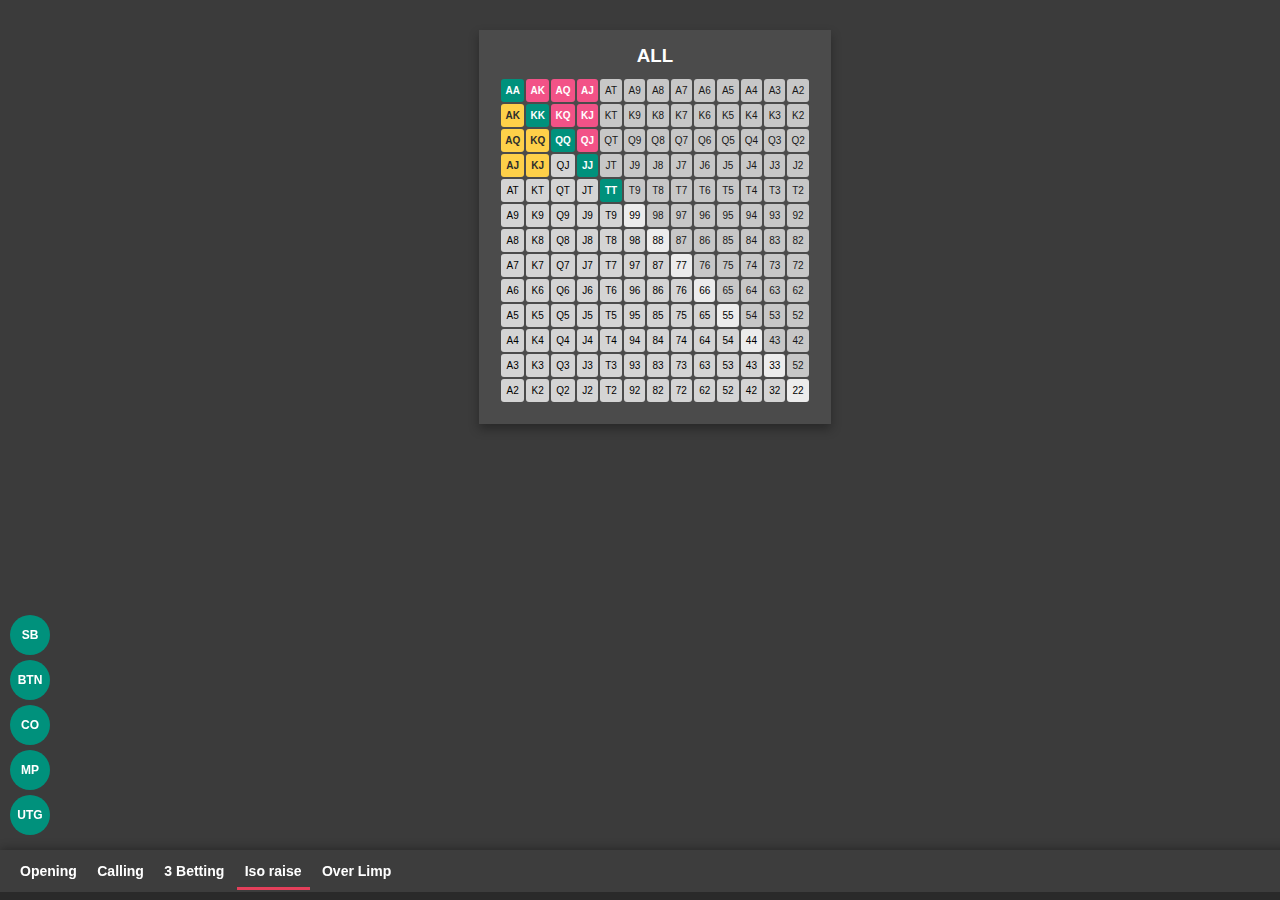
<file: pages/Iso_raise.html>
<!DOCTYPE html>
<html lang="es">

<head>
    <meta charset="UTF-8">
    <title>Rangos - Calling</title>
    <meta name="viewport" content="width=device-width, user-scalable=no, initial-scale=1.0, maximum-scale=1.0, minimum-scale=1.0">
    <link rel="stylesheet" href="../css/style.css">
    <link  rel="icon" href="../219-heart.png" type="image/png"/>
</head>

<body>

    <header>
        <nav>
            <a href="../pages/Opening.html">Opening</a>
            <a href="../pages/Calling.html">Calling</a>
            <a href="../pages/3Bet.html">3 Betting</a>
            <a class="activo" href="../pages/Iso_raise.html">Iso raise</a>
            <a href="../pages/Over_limp.html">Over Limp</a>
        </nav>
    </header>
    
    <main>
    <div class="container">

        <!-- UTG -->
        <article id="ALL" class="conjunto">

            <h3>ALL</h3>

            <table>

                <tr>
                    <td class="pair sel-2">AA</td>
                    <td class="suited sel-1">AK</td>
                    <td class="suited sel-1">AQ</td>
                    <td class="suited sel-1">AJ</td>
                    <td class="suited">AT</td>
                    <td class="suited">A9</td>
                    <td class="suited">A8</td>
                    <td class="suited">A7</td>
                    <td class="suited">A6</td>
                    <td class="suited">A5</td>
                    <td class="suited">A4</td>
                    <td class="suited">A3</td>
                    <td class="suited">A2</td>
                </tr>
                <tr>
                    <td class="off-suited sel-3">AK</td>
                    <td class="pair sel-2">KK</td>
                    <td class="suited sel-1">KQ</td>
                    <td class="suited sel-1">KJ</td>
                    <td class="suited">KT</td>
                    <td class="suited">K9</td>
                    <td class="suited">K8</td>
                    <td class="suited">K7</td>
                    <td class="suited">K6</td>
                    <td class="suited">K5</td>
                    <td class="suited">K4</td>
                    <td class="suited">K3</td>
                    <td class="suited">K2</td>
                </tr>
                <tr>
                    <td class="off-suited sel-3">AQ</td>
                    <td class="off-suited sel-3">KQ</td>
                    <td class="pair sel-2">QQ</td>
                    <td class="suited sel-1">QJ</td>
                    <td class="suited">QT</td>
                    <td class="suited">Q9</td>
                    <td class="suited">Q8</td>
                    <td class="suited">Q7</td>
                    <td class="suited">Q6</td>
                    <td class="suited">Q5</td>
                    <td class="suited">Q4</td>
                    <td class="suited">Q3</td>
                    <td class="suited">Q2</td>
                </tr>
                <tr>
                    <td class="off-suited sel-3">AJ</td>
                    <td class="off-suited sel-3">KJ</td>
                    <td class="off-suited">QJ</td>
                    <td class="pair sel-2">JJ</td>
                    <td class="suited">JT</td>
                    <td class="suited">J9</td>
                    <td class="suited">J8</td>
                    <td class="suited">J7</td>
                    <td class="suited">J6</td>
                    <td class="suited">J5</td>
                    <td class="suited">J4</td>
                    <td class="suited">J3</td>
                    <td class="suited">J2</td>
                </tr>
                <tr>
                    <td class="off-suited">AT</td>
                    <td class="off-suited">KT</td>
                    <td class="off-suited">QT</td>
                    <td class="off-suited">JT</td>
                    <td class="pair sel-2">TT</td>
                    <td class="suited">T9</td>
                    <td class="suited">T8</td>
                    <td class="suited">T7</td>
                    <td class="suited">T6</td>
                    <td class="suited">T5</td>
                    <td class="suited">T4</td>
                    <td class="suited">T3</td>
                    <td class="suited">T2</td>
                </tr>
                <tr>
                    <td class="off-suited">A9</td>
                    <td class="off-suited">K9</td>
                    <td class="off-suited">Q9</td>
                    <td class="off-suited">J9</td>
                    <td class="off-suited">T9</td>
                    <td class="pair">99</td>
                    <td class="suited">98</td>
                    <td class="suited">97</td>
                    <td class="suited">96</td>
                    <td class="suited">95</td>
                    <td class="suited">94</td>
                    <td class="suited">93</td>
                    <td class="suited">92</td>
                </tr>
                <tr>
                    <td class="off-suited">A8</td>
                    <td class="off-suited">K8</td>
                    <td class="off-suited">Q8</td>
                    <td class="off-suited">J8</td>
                    <td class="off-suited">T8</td>
                    <td class="off-suited">98</td>
                    <td class="pair">88</td>
                    <td class="suited">87</td>
                    <td class="suited">86</td>
                    <td class="suited">85</td>
                    <td class="suited">84</td>
                    <td class="suited">83</td>
                    <td class="suited">82</td>
                </tr>
                <tr>
                    <td class="off-suited">A7</td>
                    <td class="off-suited">K7</td>
                    <td class="off-suited">Q7</td>
                    <td class="off-suited">J7</td>
                    <td class="off-suited">T7</td>
                    <td class="off-suited">97</td>
                    <td class="off-suited">87</td>
                    <td class="pair">77</td>
                    <td class="suited">76</td>
                    <td class="suited">75</td>
                    <td class="suited">74</td>
                    <td class="suited">73</td>
                    <td class="suited">72</td>
                </tr>
                <tr>
                    <td class="off-suited">A6</td>
                    <td class="off-suited">K6</td>
                    <td class="off-suited">Q6</td>
                    <td class="off-suited">J6</td>
                    <td class="off-suited">T6</td>
                    <td class="off-suited">96</td>
                    <td class="off-suited">86</td>
                    <td class="off-suited">76</td>
                    <td class="pair">66</td>
                    <td class="suited">65</td>
                    <td class="suited">64</td>
                    <td class="suited">63</td>
                    <td class="suited">62</td>
                </tr>
                <tr>
                    <td class="off-suited">A5</td>
                    <td class="off-suited">K5</td>
                    <td class="off-suited">Q5</td>
                    <td class="off-suited">J5</td>
                    <td class="off-suited">T5</td>
                    <td class="off-suited">95</td>
                    <td class="off-suited">85</td>
                    <td class="off-suited">75</td>
                    <td class="off-suited">65</td>
                    <td class="pair">55</td>
                    <td class="suited">54</td>
                    <td class="suited">53</td>
                    <td class="suited">52</td>
                </tr>
                <tr>
                    <td class="off-suited">A4</td>
                    <td class="off-suited">K4</td>
                    <td class="off-suited">Q4</td>
                    <td class="off-suited">J4</td>
                    <td class="off-suited">T4</td>
                    <td class="off-suited">94</td>
                    <td class="off-suited">84</td>
                    <td class="off-suited">74</td>
                    <td class="off-suited">64</td>
                    <td class="off-suited">54</td>
                    <td class="pair">44</td>
                    <td class="suited">43</td>
                    <td class="suited">42</td>
                </tr>
                <tr>
                    <td class="off-suited">A3</td>
                    <td class="off-suited">K3</td>
                    <td class="off-suited">Q3</td>
                    <td class="off-suited">J3</td>
                    <td class="off-suited">T3</td>
                    <td class="off-suited">93</td>
                    <td class="off-suited">83</td>
                    <td class="off-suited">73</td>
                    <td class="off-suited">63</td>
                    <td class="off-suited">53</td>
                    <td class="off-suited">43</td>
                    <td class="pair">33</td>
                    <td class="suited">52</td>
                </tr>
                <tr>
                    <td class="off-suited">A2</td>
                    <td class="off-suited">K2</td>
                    <td class="off-suited">Q2</td>
                    <td class="off-suited">J2</td>
                    <td class="off-suited">T2</td>
                    <td class="off-suited">92</td>
                    <td class="off-suited">82</td>
                    <td class="off-suited">72</td>
                    <td class="off-suited">62</td>
                    <td class="off-suited">52</td>
                    <td class="off-suited">42</td>
                    <td class="off-suited">32</td>
                    <td class="pair">22</td>

                </tr>

            </table>
        </article>
    </div>
    
    <nav id="nav_position">
        <a href="#SB">SB</a>
        <a href="#BTN">BTN</a>
        <a href="#CO">CO</a>
        <a href="#MP">MP</a>
        <a href="#UTG">UTG</a>
    </nav>
    
    </main>
    
    
</body></html>
</file>
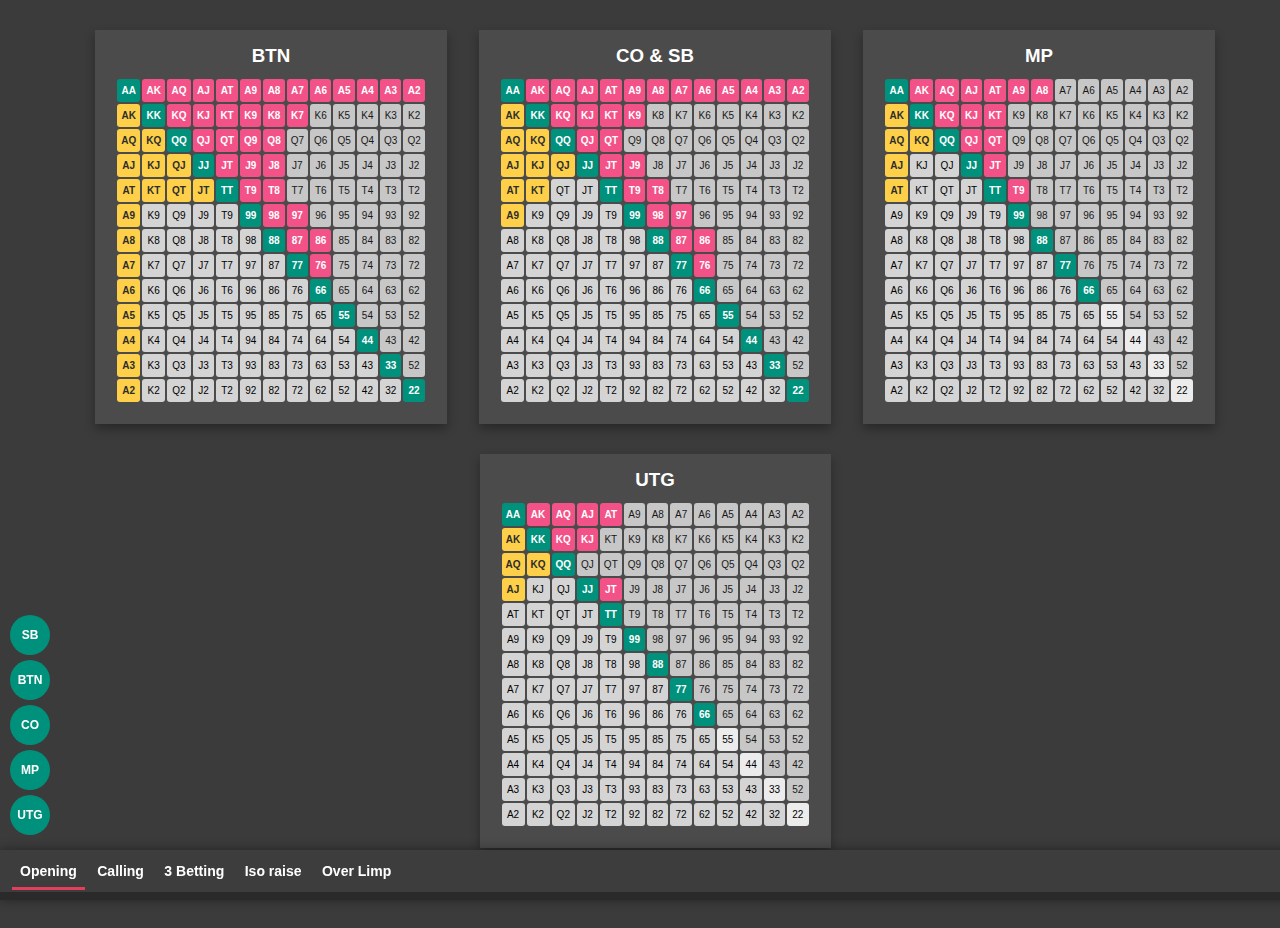
<file: pages/Opening.html>
<!DOCTYPE html>
<html lang="es">

<head>
    <meta charset="UTF-8">
    <title>Rangos - Opening</title>
    <meta name="viewport" content="width=device-width, user-scalable=no, initial-scale=1.0, maximum-scale=1.0, minimum-scale=1.0">
    <link rel="stylesheet" href="../css/style.css">
    <link  rel="icon" href="../219-heart.png" type="image/png"/>
    <script language="JavaScript">
        function disableselect(e) {
            return false
        }

        function reEnable() {
            return true
        }
        //if IE4+
        document.onselectstart = new Function("return false")
        //if NS6
        if (window.sidebar) {
            document.onmousedown = disableselect
            document.onclick = reEnable
        }

    </script>
</head>

<body>

    <header>
        <nav>
            <a class="activo" href="../pages/Opening.html">Opening</a>
            <a href="../pages/Calling.html">Calling</a>
            <a href="../pages/3Bet.html">3 Betting</a>
            <a href="../pages/Iso_raise.html">Iso raise</a>
            <a href="../pages/Over_limp.html">Over Limp</a>
        </nav>
    </header>

    <main>
        <div class="container">

            <!-- BTN -->
            <article id="BTN" class="conjunto">

                <h3>BTN</h3>

                <table>

                    <tr>
                        <td class="pair sel-2">AA</td>
                        <td class="suited sel-1">AK</td>
                        <td class="suited sel-1">AQ</td>
                        <td class="suited sel-1">AJ</td>
                        <td class="suited sel-1">AT</td>
                        <td class="suited sel-1">A9</td>
                        <td class="suited sel-1">A8</td>
                        <td class="suited sel-1">A7</td>
                        <td class="suited sel-1">A6</td>
                        <td class="suited sel-1">A5</td>
                        <td class="suited sel-1">A4</td>
                        <td class="suited sel-1">A3</td>
                        <td class="suited sel-1">A2</td>
                    </tr>
                    <tr>
                        <td class="off-suited sel-3">AK</td>
                        <td class="pair sel-2">KK</td>
                        <td class="suited sel-1">KQ</td>
                        <td class="suited sel-1">KJ</td>
                        <td class="suited sel-1">KT</td>
                        <td class="suited sel-1">K9</td>
                        <td class="suited sel-1">K8</td>
                        <td class="suited sel-1">K7</td>
                        <td class="suited">K6</td>
                        <td class="suited">K5</td>
                        <td class="suited">K4</td>
                        <td class="suited">K3</td>
                        <td class="suited">K2</td>
                    </tr>
                    <tr>
                        <td class="off-suited sel-3">AQ</td>
                        <td class="off-suited sel-3">KQ</td>
                        <td class="pair sel-2">QQ</td>
                        <td class="suited sel-1">QJ</td>
                        <td class="suited sel-1">QT</td>
                        <td class="suited sel-1">Q9</td>
                        <td class="suited sel-1">Q8</td>
                        <td class="suited">Q7</td>
                        <td class="suited">Q6</td>
                        <td class="suited">Q5</td>
                        <td class="suited">Q4</td>
                        <td class="suited">Q3</td>
                        <td class="suited">Q2</td>
                    </tr>
                    <tr>
                        <td class="off-suited sel-3">AJ</td>
                        <td class="off-suited sel-3">KJ</td>
                        <td class="off-suited sel-3">QJ</td>
                        <td class="pair sel-2">JJ</td>
                        <td class="suited sel-1">JT</td>
                        <td class="suited sel-1">J9</td>
                        <td class="suited sel-1">J8</td>
                        <td class="suited">J7</td>
                        <td class="suited">J6</td>
                        <td class="suited">J5</td>
                        <td class="suited">J4</td>
                        <td class="suited">J3</td>
                        <td class="suited">J2</td>
                    </tr>
                    <tr>
                        <td class="off-suited sel-3">AT</td>
                        <td class="off-suited sel-3">KT</td>
                        <td class="off-suited sel-3">QT</td>
                        <td class="off-suited sel-3">JT</td>
                        <td class="pair sel-2">TT</td>
                        <td class="suited sel-1">T9</td>
                        <td class="suited sel-1">T8</td>
                        <td class="suited">T7</td>
                        <td class="suited">T6</td>
                        <td class="suited">T5</td>
                        <td class="suited">T4</td>
                        <td class="suited">T3</td>
                        <td class="suited">T2</td>
                    </tr>
                    <tr>
                        <td class="off-suited sel-3">A9</td>
                        <td class="off-suited">K9</td>
                        <td class="off-suited">Q9</td>
                        <td class="off-suited">J9</td>
                        <td class="off-suited">T9</td>
                        <td class="pair sel-2">99</td>
                        <td class="suited sel-1">98</td>
                        <td class="suited sel-1">97</td>
                        <td class="suited">96</td>
                        <td class="suited">95</td>
                        <td class="suited">94</td>
                        <td class="suited">93</td>
                        <td class="suited">92</td>
                    </tr>
                    <tr>
                        <td class="off-suited sel-3">A8</td>
                        <td class="off-suited">K8</td>
                        <td class="off-suited">Q8</td>
                        <td class="off-suited">J8</td>
                        <td class="off-suited">T8</td>
                        <td class="off-suited">98</td>
                        <td class="pair sel-2">88</td>
                        <td class="suited sel-1">87</td>
                        <td class="suited sel-1">86</td>
                        <td class="suited">85</td>
                        <td class="suited">84</td>
                        <td class="suited">83</td>
                        <td class="suited">82</td>
                    </tr>
                    <tr>
                        <td class="off-suited sel-3">A7</td>
                        <td class="off-suited">K7</td>
                        <td class="off-suited">Q7</td>
                        <td class="off-suited">J7</td>
                        <td class="off-suited">T7</td>
                        <td class="off-suited">97</td>
                        <td class="off-suited">87</td>
                        <td class="pair sel-2">77</td>
                        <td class="suited sel-1">76</td>
                        <td class="suited">75</td>
                        <td class="suited">74</td>
                        <td class="suited">73</td>
                        <td class="suited">72</td>
                    </tr>
                    <tr>
                        <td class="off-suited sel-3">A6</td>
                        <td class="off-suited">K6</td>
                        <td class="off-suited">Q6</td>
                        <td class="off-suited">J6</td>
                        <td class="off-suited">T6</td>
                        <td class="off-suited">96</td>
                        <td class="off-suited">86</td>
                        <td class="off-suited">76</td>
                        <td class="pair sel-2">66</td>
                        <td class="suited">65</td>
                        <td class="suited">64</td>
                        <td class="suited">63</td>
                        <td class="suited">62</td>
                    </tr>
                    <tr>
                        <td class="off-suited sel-3">A5</td>
                        <td class="off-suited">K5</td>
                        <td class="off-suited">Q5</td>
                        <td class="off-suited">J5</td>
                        <td class="off-suited">T5</td>
                        <td class="off-suited">95</td>
                        <td class="off-suited">85</td>
                        <td class="off-suited">75</td>
                        <td class="off-suited">65</td>
                        <td class="pair sel-2">55</td>
                        <td class="suited">54</td>
                        <td class="suited">53</td>
                        <td class="suited">52</td>
                    </tr>
                    <tr>
                        <td class="off-suited sel-3">A4</td>
                        <td class="off-suited">K4</td>
                        <td class="off-suited">Q4</td>
                        <td class="off-suited">J4</td>
                        <td class="off-suited">T4</td>
                        <td class="off-suited">94</td>
                        <td class="off-suited">84</td>
                        <td class="off-suited">74</td>
                        <td class="off-suited">64</td>
                        <td class="off-suited">54</td>
                        <td class="pair sel-2">44</td>
                        <td class="suited">43</td>
                        <td class="suited">42</td>
                    </tr>
                    <tr>
                        <td class="off-suited sel-3">A3</td>
                        <td class="off-suited">K3</td>
                        <td class="off-suited">Q3</td>
                        <td class="off-suited">J3</td>
                        <td class="off-suited">T3</td>
                        <td class="off-suited">93</td>
                        <td class="off-suited">83</td>
                        <td class="off-suited">73</td>
                        <td class="off-suited">63</td>
                        <td class="off-suited">53</td>
                        <td class="off-suited">43</td>
                        <td class="pair sel-2">33</td>
                        <td class="suited">52</td>
                    </tr>
                    <tr>
                        <td class="off-suited sel-3">A2</td>
                        <td class="off-suited">K2</td>
                        <td class="off-suited">Q2</td>
                        <td class="off-suited">J2</td>
                        <td class="off-suited">T2</td>
                        <td class="off-suited">92</td>
                        <td class="off-suited">82</td>
                        <td class="off-suited">72</td>
                        <td class="off-suited">62</td>
                        <td class="off-suited">52</td>
                        <td class="off-suited">42</td>
                        <td class="off-suited">32</td>
                        <td class="pair sel-2">22</td>

                    </tr>

                </table>
            </article>

            <!-- CO & SB -->
            <article id="SB" class="conjunto">

                <h3>CO &amp; SB</h3>

                <table>

                    <tr>
                        <td class="pair sel-2">AA</td>
                        <td class="suited sel-1">AK</td>
                        <td class="suited sel-1">AQ</td>
                        <td class="suited sel-1">AJ</td>
                        <td class="suited sel-1">AT</td>
                        <td class="suited sel-1">A9</td>
                        <td class="suited sel-1">A8</td>
                        <td class="suited sel-1">A7</td>
                        <td class="suited sel-1">A6</td>
                        <td class="suited sel-1">A5</td>
                        <td class="suited sel-1">A4</td>
                        <td class="suited sel-1">A3</td>
                        <td class="suited sel-1">A2</td>
                    </tr>
                    <tr>
                        <td class="off-suited sel-3">AK</td>
                        <td class="pair sel-2">KK</td>
                        <td class="suited sel-1">KQ</td>
                        <td class="suited sel-1">KJ</td>
                        <td class="suited sel-1">KT</td>
                        <td class="suited sel-1">K9</td>
                        <td class="suited">K8</td>
                        <td class="suited">K7</td>
                        <td class="suited">K6</td>
                        <td class="suited">K5</td>
                        <td class="suited">K4</td>
                        <td class="suited">K3</td>
                        <td class="suited">K2</td>
                    </tr>
                    <tr>
                        <td class="off-suited sel-3">AQ</td>
                        <td class="off-suited sel-3">KQ</td>
                        <td class="pair sel-2">QQ</td>
                        <td class="suited sel-1">QJ</td>
                        <td class="suited sel-1">QT</td>
                        <td class="suited">Q9</td>
                        <td class="suited">Q8</td>
                        <td class="suited">Q7</td>
                        <td class="suited">Q6</td>
                        <td class="suited">Q5</td>
                        <td class="suited">Q4</td>
                        <td class="suited">Q3</td>
                        <td class="suited">Q2</td>
                    </tr>
                    <tr>
                        <td class="off-suited sel-3">AJ</td>
                        <td class="off-suited sel-3">KJ</td>
                        <td class="off-suited sel-3">QJ</td>
                        <td class="pair sel-2">JJ</td>
                        <td class="suited sel-1">JT</td>
                        <td class="suited sel-1">J9</td>
                        <td class="suited">J8</td>
                        <td class="suited">J7</td>
                        <td class="suited">J6</td>
                        <td class="suited">J5</td>
                        <td class="suited">J4</td>
                        <td class="suited">J3</td>
                        <td class="suited">J2</td>
                    </tr>
                    <tr>
                        <td class="off-suited sel-3">AT</td>
                        <td class="off-suited sel-3">KT</td>
                        <td class="off-suited">QT</td>
                        <td class="off-suited">JT</td>
                        <td class="pair sel-2">TT</td>
                        <td class="suited sel-1">T9</td>
                        <td class="suited sel-1">T8</td>
                        <td class="suited">T7</td>
                        <td class="suited">T6</td>
                        <td class="suited">T5</td>
                        <td class="suited">T4</td>
                        <td class="suited">T3</td>
                        <td class="suited">T2</td>
                    </tr>
                    <tr>
                        <td class="off-suited sel-3">A9</td>
                        <td class="off-suited">K9</td>
                        <td class="off-suited">Q9</td>
                        <td class="off-suited">J9</td>
                        <td class="off-suited">T9</td>
                        <td class="pair sel-2">99</td>
                        <td class="suited sel-1">98</td>
                        <td class="suited sel-1">97</td>
                        <td class="suited">96</td>
                        <td class="suited">95</td>
                        <td class="suited">94</td>
                        <td class="suited">93</td>
                        <td class="suited">92</td>
                    </tr>
                    <tr>
                        <td class="off-suited">A8</td>
                        <td class="off-suited">K8</td>
                        <td class="off-suited">Q8</td>
                        <td class="off-suited">J8</td>
                        <td class="off-suited">T8</td>
                        <td class="off-suited">98</td>
                        <td class="pair sel-2">88</td>
                        <td class="suited sel-1">87</td>
                        <td class="suited sel-1">86</td>
                        <td class="suited">85</td>
                        <td class="suited">84</td>
                        <td class="suited">83</td>
                        <td class="suited">82</td>
                    </tr>
                    <tr>
                        <td class="off-suited">A7</td>
                        <td class="off-suited">K7</td>
                        <td class="off-suited">Q7</td>
                        <td class="off-suited">J7</td>
                        <td class="off-suited">T7</td>
                        <td class="off-suited">97</td>
                        <td class="off-suited">87</td>
                        <td class="pair sel-2">77</td>
                        <td class="suited sel-1">76</td>
                        <td class="suited">75</td>
                        <td class="suited">74</td>
                        <td class="suited">73</td>
                        <td class="suited">72</td>
                    </tr>
                    <tr>
                        <td class="off-suited">A6</td>
                        <td class="off-suited">K6</td>
                        <td class="off-suited">Q6</td>
                        <td class="off-suited">J6</td>
                        <td class="off-suited">T6</td>
                        <td class="off-suited">96</td>
                        <td class="off-suited">86</td>
                        <td class="off-suited">76</td>
                        <td class="pair sel-2">66</td>
                        <td class="suited">65</td>
                        <td class="suited">64</td>
                        <td class="suited">63</td>
                        <td class="suited">62</td>
                    </tr>
                    <tr>
                        <td class="off-suited">A5</td>
                        <td class="off-suited">K5</td>
                        <td class="off-suited">Q5</td>
                        <td class="off-suited">J5</td>
                        <td class="off-suited">T5</td>
                        <td class="off-suited">95</td>
                        <td class="off-suited">85</td>
                        <td class="off-suited">75</td>
                        <td class="off-suited">65</td>
                        <td class="pair sel-2">55</td>
                        <td class="suited">54</td>
                        <td class="suited">53</td>
                        <td class="suited">52</td>
                    </tr>
                    <tr>
                        <td class="off-suited">A4</td>
                        <td class="off-suited">K4</td>
                        <td class="off-suited">Q4</td>
                        <td class="off-suited">J4</td>
                        <td class="off-suited">T4</td>
                        <td class="off-suited">94</td>
                        <td class="off-suited">84</td>
                        <td class="off-suited">74</td>
                        <td class="off-suited">64</td>
                        <td class="off-suited">54</td>
                        <td class="pair sel-2">44</td>
                        <td class="suited">43</td>
                        <td class="suited">42</td>
                    </tr>
                    <tr>
                        <td class="off-suited">A3</td>
                        <td class="off-suited">K3</td>
                        <td class="off-suited">Q3</td>
                        <td class="off-suited">J3</td>
                        <td class="off-suited">T3</td>
                        <td class="off-suited">93</td>
                        <td class="off-suited">83</td>
                        <td class="off-suited">73</td>
                        <td class="off-suited">63</td>
                        <td class="off-suited">53</td>
                        <td class="off-suited">43</td>
                        <td class="pair sel-2">33</td>
                        <td class="suited">52</td>
                    </tr>
                    <tr>
                        <td class="off-suited">A2</td>
                        <td class="off-suited">K2</td>
                        <td class="off-suited">Q2</td>
                        <td class="off-suited">J2</td>
                        <td class="off-suited">T2</td>
                        <td class="off-suited">92</td>
                        <td class="off-suited">82</td>
                        <td class="off-suited">72</td>
                        <td class="off-suited">62</td>
                        <td class="off-suited">52</td>
                        <td class="off-suited">42</td>
                        <td class="off-suited">32</td>
                        <td class="pair sel-2">22</td>

                    </tr>

                </table>
            </article>

            <!-- MP -->
            <article id="MP" class="conjunto">

                <h3>MP</h3>

                <table>

                    <tr>
                        <td class="pair sel-2">AA</td>
                        <td class="suited sel-1">AK</td>
                        <td class="suited sel-1">AQ</td>
                        <td class="suited sel-1">AJ</td>
                        <td class="suited sel-1">AT</td>
                        <td class="suited sel-1">A9</td>
                        <td class="suited sel-1">A8</td>
                        <td class="suited">A7</td>
                        <td class="suited">A6</td>
                        <td class="suited">A5</td>
                        <td class="suited">A4</td>
                        <td class="suited">A3</td>
                        <td class="suited">A2</td>
                    </tr>
                    <tr>
                        <td class="off-suited sel-3">AK</td>
                        <td class="pair sel-2">KK</td>
                        <td class="suited sel-1">KQ</td>
                        <td class="suited sel-1">KJ</td>
                        <td class="suited sel-1">KT</td>
                        <td class="suited">K9</td>
                        <td class="suited">K8</td>
                        <td class="suited">K7</td>
                        <td class="suited">K6</td>
                        <td class="suited">K5</td>
                        <td class="suited">K4</td>
                        <td class="suited">K3</td>
                        <td class="suited">K2</td>
                    </tr>
                    <tr>
                        <td class="off-suited sel-3">AQ</td>
                        <td class="off-suited sel-3">KQ</td>
                        <td class="pair sel-2">QQ</td>
                        <td class="suited sel-1">QJ</td>
                        <td class="suited sel-1">QT</td>
                        <td class="suited">Q9</td>
                        <td class="suited">Q8</td>
                        <td class="suited">Q7</td>
                        <td class="suited">Q6</td>
                        <td class="suited">Q5</td>
                        <td class="suited">Q4</td>
                        <td class="suited">Q3</td>
                        <td class="suited">Q2</td>
                    </tr>
                    <tr>
                        <td class="off-suited sel-3">AJ</td>
                        <td class="off-suited">KJ</td>
                        <td class="off-suited">QJ</td>
                        <td class="pair sel-2">JJ</td>
                        <td class="suited sel-1">JT</td>
                        <td class="suited">J9</td>
                        <td class="suited">J8</td>
                        <td class="suited">J7</td>
                        <td class="suited">J6</td>
                        <td class="suited">J5</td>
                        <td class="suited">J4</td>
                        <td class="suited">J3</td>
                        <td class="suited">J2</td>
                    </tr>
                    <tr>
                        <td class="off-suited sel-3">AT</td>
                        <td class="off-suited">KT</td>
                        <td class="off-suited">QT</td>
                        <td class="off-suited">JT</td>
                        <td class="pair sel-2">TT</td>
                        <td class="suited sel-1">T9</td>
                        <td class="suited">T8</td>
                        <td class="suited">T7</td>
                        <td class="suited">T6</td>
                        <td class="suited">T5</td>
                        <td class="suited">T4</td>
                        <td class="suited">T3</td>
                        <td class="suited">T2</td>
                    </tr>
                    <tr>
                        <td class="off-suited">A9</td>
                        <td class="off-suited">K9</td>
                        <td class="off-suited">Q9</td>
                        <td class="off-suited">J9</td>
                        <td class="off-suited">T9</td>
                        <td class="pair sel-2">99</td>
                        <td class="suited">98</td>
                        <td class="suited">97</td>
                        <td class="suited">96</td>
                        <td class="suited">95</td>
                        <td class="suited">94</td>
                        <td class="suited">93</td>
                        <td class="suited">92</td>
                    </tr>
                    <tr>
                        <td class="off-suited">A8</td>
                        <td class="off-suited">K8</td>
                        <td class="off-suited">Q8</td>
                        <td class="off-suited">J8</td>
                        <td class="off-suited">T8</td>
                        <td class="off-suited">98</td>
                        <td class="pair sel-2">88</td>
                        <td class="suited">87</td>
                        <td class="suited">86</td>
                        <td class="suited">85</td>
                        <td class="suited">84</td>
                        <td class="suited">83</td>
                        <td class="suited">82</td>
                    </tr>
                    <tr>
                        <td class="off-suited">A7</td>
                        <td class="off-suited">K7</td>
                        <td class="off-suited">Q7</td>
                        <td class="off-suited">J7</td>
                        <td class="off-suited">T7</td>
                        <td class="off-suited">97</td>
                        <td class="off-suited">87</td>
                        <td class="pair sel-2">77</td>
                        <td class="suited">76</td>
                        <td class="suited">75</td>
                        <td class="suited">74</td>
                        <td class="suited">73</td>
                        <td class="suited">72</td>
                    </tr>
                    <tr>
                        <td class="off-suited">A6</td>
                        <td class="off-suited">K6</td>
                        <td class="off-suited">Q6</td>
                        <td class="off-suited">J6</td>
                        <td class="off-suited">T6</td>
                        <td class="off-suited">96</td>
                        <td class="off-suited">86</td>
                        <td class="off-suited">76</td>
                        <td class="pair sel-2">66</td>
                        <td class="suited">65</td>
                        <td class="suited">64</td>
                        <td class="suited">63</td>
                        <td class="suited">62</td>
                    </tr>
                    <tr>
                        <td class="off-suited">A5</td>
                        <td class="off-suited">K5</td>
                        <td class="off-suited">Q5</td>
                        <td class="off-suited">J5</td>
                        <td class="off-suited">T5</td>
                        <td class="off-suited">95</td>
                        <td class="off-suited">85</td>
                        <td class="off-suited">75</td>
                        <td class="off-suited">65</td>
                        <td class="pair">55</td>
                        <td class="suited">54</td>
                        <td class="suited">53</td>
                        <td class="suited">52</td>
                    </tr>
                    <tr>
                        <td class="off-suited">A4</td>
                        <td class="off-suited">K4</td>
                        <td class="off-suited">Q4</td>
                        <td class="off-suited">J4</td>
                        <td class="off-suited">T4</td>
                        <td class="off-suited">94</td>
                        <td class="off-suited">84</td>
                        <td class="off-suited">74</td>
                        <td class="off-suited">64</td>
                        <td class="off-suited">54</td>
                        <td class="pair">44</td>
                        <td class="suited">43</td>
                        <td class="suited">42</td>
                    </tr>
                    <tr>
                        <td class="off-suited">A3</td>
                        <td class="off-suited">K3</td>
                        <td class="off-suited">Q3</td>
                        <td class="off-suited">J3</td>
                        <td class="off-suited">T3</td>
                        <td class="off-suited">93</td>
                        <td class="off-suited">83</td>
                        <td class="off-suited">73</td>
                        <td class="off-suited">63</td>
                        <td class="off-suited">53</td>
                        <td class="off-suited">43</td>
                        <td class="pair">33</td>
                        <td class="suited">52</td>
                    </tr>
                    <tr>
                        <td class="off-suited">A2</td>
                        <td class="off-suited">K2</td>
                        <td class="off-suited">Q2</td>
                        <td class="off-suited">J2</td>
                        <td class="off-suited">T2</td>
                        <td class="off-suited">92</td>
                        <td class="off-suited">82</td>
                        <td class="off-suited">72</td>
                        <td class="off-suited">62</td>
                        <td class="off-suited">52</td>
                        <td class="off-suited">42</td>
                        <td class="off-suited">32</td>
                        <td class="pair">22</td>

                    </tr>

                </table>
            </article>

            <!-- UTG -->
            <article id="UTG" class="conjunto">

                <h3>UTG</h3>

                <table>

                    <tr>
                        <td class="pair sel-2">AA</td>
                        <td class="suited sel-1">AK</td>
                        <td class="suited sel-1">AQ</td>
                        <td class="suited sel-1">AJ</td>
                        <td class="suited sel-1">AT</td>
                        <td class="suited">A9</td>
                        <td class="suited">A8</td>
                        <td class="suited">A7</td>
                        <td class="suited">A6</td>
                        <td class="suited">A5</td>
                        <td class="suited">A4</td>
                        <td class="suited">A3</td>
                        <td class="suited">A2</td>
                    </tr>
                    <tr>
                        <td class="off-suited sel-3">AK</td>
                        <td class="pair sel-2">KK</td>
                        <td class="suited sel-1">KQ</td>
                        <td class="suited sel-1">KJ</td>
                        <td class="suited">KT</td>
                        <td class="suited">K9</td>
                        <td class="suited">K8</td>
                        <td class="suited">K7</td>
                        <td class="suited">K6</td>
                        <td class="suited">K5</td>
                        <td class="suited">K4</td>
                        <td class="suited">K3</td>
                        <td class="suited">K2</td>
                    </tr>
                    <tr>
                        <td class="off-suited sel-3">AQ</td>
                        <td class="off-suited sel-3">KQ</td>
                        <td class="pair sel-2">QQ</td>
                        <td class="suited">QJ</td>
                        <td class="suited">QT</td>
                        <td class="suited">Q9</td>
                        <td class="suited">Q8</td>
                        <td class="suited">Q7</td>
                        <td class="suited">Q6</td>
                        <td class="suited">Q5</td>
                        <td class="suited">Q4</td>
                        <td class="suited">Q3</td>
                        <td class="suited">Q2</td>
                    </tr>
                    <tr>
                        <td class="off-suited sel-3">AJ</td>
                        <td class="off-suited">KJ</td>
                        <td class="off-suited">QJ</td>
                        <td class="pair sel-2">JJ</td>
                        <td class="suited sel-1">JT</td>
                        <td class="suited">J9</td>
                        <td class="suited">J8</td>
                        <td class="suited">J7</td>
                        <td class="suited">J6</td>
                        <td class="suited">J5</td>
                        <td class="suited">J4</td>
                        <td class="suited">J3</td>
                        <td class="suited">J2</td>
                    </tr>
                    <tr>
                        <td class="off-suited">AT</td>
                        <td class="off-suited">KT</td>
                        <td class="off-suited">QT</td>
                        <td class="off-suited">JT</td>
                        <td class="pair sel-2">TT</td>
                        <td class="suited">T9</td>
                        <td class="suited">T8</td>
                        <td class="suited">T7</td>
                        <td class="suited">T6</td>
                        <td class="suited">T5</td>
                        <td class="suited">T4</td>
                        <td class="suited">T3</td>
                        <td class="suited">T2</td>
                    </tr>
                    <tr>
                        <td class="off-suited">A9</td>
                        <td class="off-suited">K9</td>
                        <td class="off-suited">Q9</td>
                        <td class="off-suited">J9</td>
                        <td class="off-suited">T9</td>
                        <td class="pair sel-2">99</td>
                        <td class="suited">98</td>
                        <td class="suited">97</td>
                        <td class="suited">96</td>
                        <td class="suited">95</td>
                        <td class="suited">94</td>
                        <td class="suited">93</td>
                        <td class="suited">92</td>
                    </tr>
                    <tr>
                        <td class="off-suited">A8</td>
                        <td class="off-suited">K8</td>
                        <td class="off-suited">Q8</td>
                        <td class="off-suited">J8</td>
                        <td class="off-suited">T8</td>
                        <td class="off-suited">98</td>
                        <td class="pair sel-2">88</td>
                        <td class="suited">87</td>
                        <td class="suited">86</td>
                        <td class="suited">85</td>
                        <td class="suited">84</td>
                        <td class="suited">83</td>
                        <td class="suited">82</td>
                    </tr>
                    <tr>
                        <td class="off-suited">A7</td>
                        <td class="off-suited">K7</td>
                        <td class="off-suited">Q7</td>
                        <td class="off-suited">J7</td>
                        <td class="off-suited">T7</td>
                        <td class="off-suited">97</td>
                        <td class="off-suited">87</td>
                        <td class="pair sel-2">77</td>
                        <td class="suited">76</td>
                        <td class="suited">75</td>
                        <td class="suited">74</td>
                        <td class="suited">73</td>
                        <td class="suited">72</td>
                    </tr>
                    <tr>
                        <td class="off-suited">A6</td>
                        <td class="off-suited">K6</td>
                        <td class="off-suited">Q6</td>
                        <td class="off-suited">J6</td>
                        <td class="off-suited">T6</td>
                        <td class="off-suited">96</td>
                        <td class="off-suited">86</td>
                        <td class="off-suited">76</td>
                        <td class="pair sel-2">66</td>
                        <td class="suited">65</td>
                        <td class="suited">64</td>
                        <td class="suited">63</td>
                        <td class="suited">62</td>
                    </tr>
                    <tr>
                        <td class="off-suited">A5</td>
                        <td class="off-suited">K5</td>
                        <td class="off-suited">Q5</td>
                        <td class="off-suited">J5</td>
                        <td class="off-suited">T5</td>
                        <td class="off-suited">95</td>
                        <td class="off-suited">85</td>
                        <td class="off-suited">75</td>
                        <td class="off-suited">65</td>
                        <td class="pair">55</td>
                        <td class="suited">54</td>
                        <td class="suited">53</td>
                        <td class="suited">52</td>
                    </tr>
                    <tr>
                        <td class="off-suited">A4</td>
                        <td class="off-suited">K4</td>
                        <td class="off-suited">Q4</td>
                        <td class="off-suited">J4</td>
                        <td class="off-suited">T4</td>
                        <td class="off-suited">94</td>
                        <td class="off-suited">84</td>
                        <td class="off-suited">74</td>
                        <td class="off-suited">64</td>
                        <td class="off-suited">54</td>
                        <td class="pair">44</td>
                        <td class="suited">43</td>
                        <td class="suited">42</td>
                    </tr>
                    <tr>
                        <td class="off-suited">A3</td>
                        <td class="off-suited">K3</td>
                        <td class="off-suited">Q3</td>
                        <td class="off-suited">J3</td>
                        <td class="off-suited">T3</td>
                        <td class="off-suited">93</td>
                        <td class="off-suited">83</td>
                        <td class="off-suited">73</td>
                        <td class="off-suited">63</td>
                        <td class="off-suited">53</td>
                        <td class="off-suited">43</td>
                        <td class="pair">33</td>
                        <td class="suited">52</td>
                    </tr>
                    <tr>
                        <td class="off-suited">A2</td>
                        <td class="off-suited">K2</td>
                        <td class="off-suited">Q2</td>
                        <td class="off-suited">J2</td>
                        <td class="off-suited">T2</td>
                        <td class="off-suited">92</td>
                        <td class="off-suited">82</td>
                        <td class="off-suited">72</td>
                        <td class="off-suited">62</td>
                        <td class="off-suited">52</td>
                        <td class="off-suited">42</td>
                        <td class="off-suited">32</td>
                        <td class="pair">22</td>

                    </tr>

                </table>
            </article>

        </div>

        <nav id="nav_position">
            <a href="#SB">SB</a>
            <a href="#BTN">BTN</a>
            <a href="#SB">CO</a>
            <a href="#MP">MP</a>
            <a href="#UTG">UTG</a>
        </nav>
    </main>


</body>

</html>
</file>
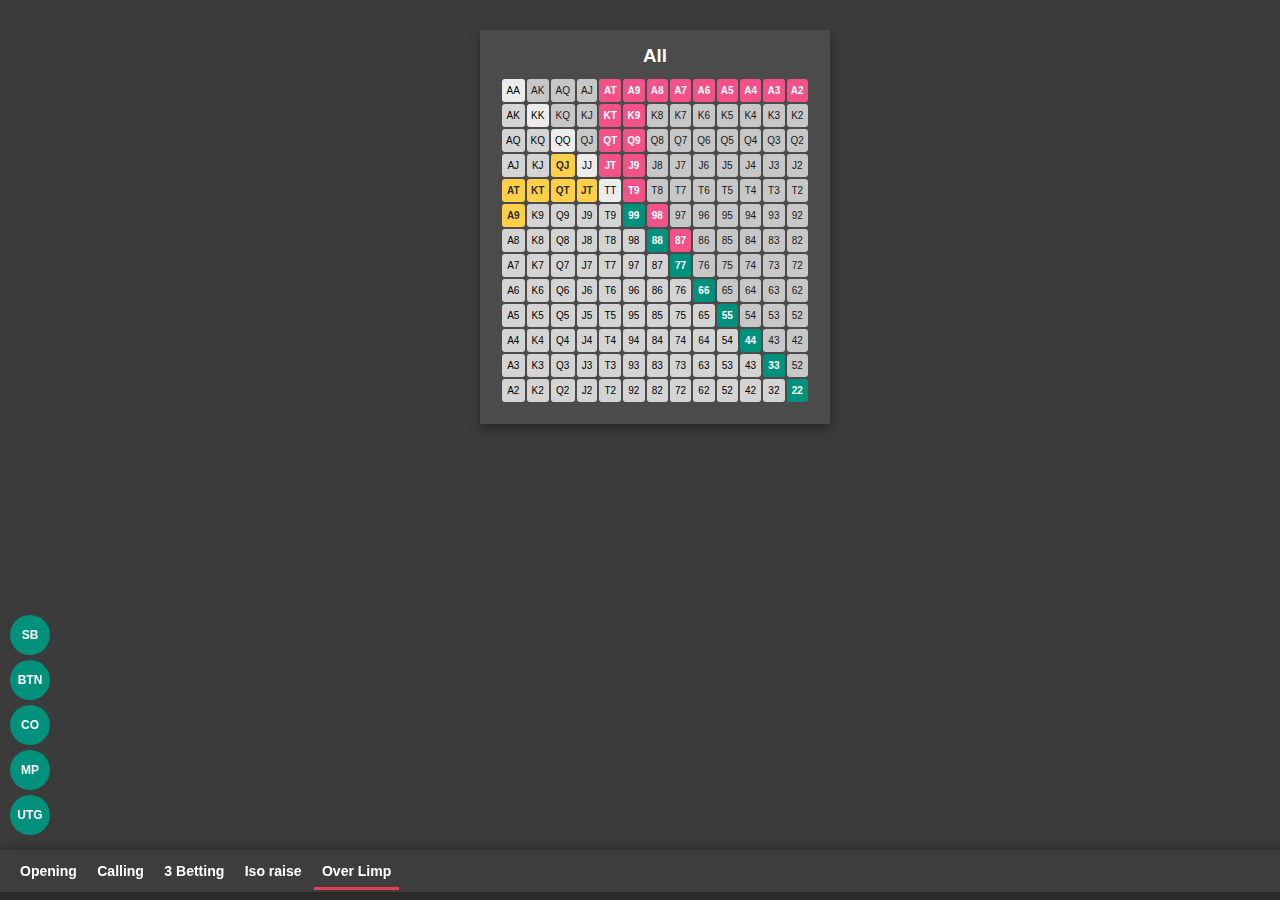
<file: pages/Over_limp.html>
<!DOCTYPE html>
<html lang="es">

<head>
    <meta charset="UTF-8">
    <title>Rangos - Over Limp</title>
    <meta name="viewport" content="width=device-width, user-scalable=no, initial-scale=1.0, maximum-scale=1.0, minimum-scale=1.0">
    <link rel="stylesheet" href="../css/style.css">
    <link  rel="icon" href="../219-heart.png" type="image/png"/>
</head>

<body>

    <header>
        <nav>
            <a href="../pages/Opening.html">Opening</a>
            <a href="../pages/Calling.html">Calling</a>
            <a href="../pages/3Bet.html">3 Betting</a>
            <a href="../pages/Iso_raise.html">Iso raise</a>
            <a class="activo" href="../pages/Over_limp.html">Over Limp</a>
        </nav>
    </header>
    <main>
    <div class="container">

        <!-- CO & SB -->
        <article class="conjunto">

            <h3>All</h3>

            <table>

                <tr>
                    <td class="pair">AA</td>
                    <td class="suited">AK</td>
                    <td class="suited">AQ</td>
                    <td class="suited">AJ</td>
                    <td class="suited sel-1">AT</td>
                    <td class="suited sel-1">A9</td>
                    <td class="suited sel-1">A8</td>
                    <td class="suited sel-1">A7</td>
                    <td class="suited sel-1">A6</td>
                    <td class="suited sel-1">A5</td>
                    <td class="suited sel-1">A4</td>
                    <td class="suited sel-1">A3</td>
                    <td class="suited sel-1">A2</td>
                </tr>
                <tr>
                    <td class="off-suited">AK</td>
                    <td class="pair">KK</td>
                    <td class="suited">KQ</td>
                    <td class="suited">KJ</td>
                    <td class="suited sel-1">KT</td>
                    <td class="suited sel-1">K9</td>
                    <td class="suited">K8</td>
                    <td class="suited">K7</td>
                    <td class="suited">K6</td>
                    <td class="suited">K5</td>
                    <td class="suited">K4</td>
                    <td class="suited">K3</td>
                    <td class="suited">K2</td>
                </tr>
                <tr>
                    <td class="off-suited">AQ</td>
                    <td class="off-suited">KQ</td>
                    <td class="pair">QQ</td>
                    <td class="suited">QJ</td>
                    <td class="suited sel-1">QT</td>
                    <td class="suited sel-1">Q9</td>
                    <td class="suited">Q8</td>
                    <td class="suited">Q7</td>
                    <td class="suited">Q6</td>
                    <td class="suited">Q5</td>
                    <td class="suited">Q4</td>
                    <td class="suited">Q3</td>
                    <td class="suited">Q2</td>
                </tr>
                <tr>
                    <td class="off-suited">AJ</td>
                    <td class="off-suited">KJ</td>
                    <td class="off-suited sel-3">QJ</td>
                    <td class="pair">JJ</td>
                    <td class="suited sel-1">JT</td>
                    <td class="suited sel-1">J9</td>
                    <td class="suited">J8</td>
                    <td class="suited">J7</td>
                    <td class="suited">J6</td>
                    <td class="suited">J5</td>
                    <td class="suited">J4</td>
                    <td class="suited">J3</td>
                    <td class="suited">J2</td>
                </tr>
                <tr>
                    <td class="off-suited sel-3">AT</td>
                    <td class="off-suited sel-3">KT</td>
                    <td class="off-suited sel-3">QT</td>
                    <td class="off-suited sel-3">JT</td>
                    <td class="pair">TT</td>
                    <td class="suited sel-1">T9</td>
                    <td class="suited">T8</td>
                    <td class="suited">T7</td>
                    <td class="suited">T6</td>
                    <td class="suited">T5</td>
                    <td class="suited">T4</td>
                    <td class="suited">T3</td>
                    <td class="suited">T2</td>
                </tr>
                <tr>
                    <td class="off-suited sel-3">A9</td>
                    <td class="off-suited">K9</td>
                    <td class="off-suited">Q9</td>
                    <td class="off-suited">J9</td>
                    <td class="off-suited">T9</td>
                    <td class="pair sel-2">99</td>
                    <td class="suited sel-1">98</td>
                    <td class="suited">97</td>
                    <td class="suited">96</td>
                    <td class="suited">95</td>
                    <td class="suited">94</td>
                    <td class="suited">93</td>
                    <td class="suited">92</td>
                </tr>
                <tr>
                    <td class="off-suited">A8</td>
                    <td class="off-suited">K8</td>
                    <td class="off-suited">Q8</td>
                    <td class="off-suited">J8</td>
                    <td class="off-suited">T8</td>
                    <td class="off-suited">98</td>
                    <td class="pair sel-2">88</td>
                    <td class="suited sel-1">87</td>
                    <td class="suited">86</td>
                    <td class="suited">85</td>
                    <td class="suited">84</td>
                    <td class="suited">83</td>
                    <td class="suited">82</td>
                </tr>
                <tr>
                    <td class="off-suited">A7</td>
                    <td class="off-suited">K7</td>
                    <td class="off-suited">Q7</td>
                    <td class="off-suited">J7</td>
                    <td class="off-suited">T7</td>
                    <td class="off-suited">97</td>
                    <td class="off-suited">87</td>
                    <td class="pair sel-2">77</td>
                    <td class="suited">76</td>
                    <td class="suited">75</td>
                    <td class="suited">74</td>
                    <td class="suited">73</td>
                    <td class="suited">72</td>
                </tr>
                <tr>
                    <td class="off-suited">A6</td>
                    <td class="off-suited">K6</td>
                    <td class="off-suited">Q6</td>
                    <td class="off-suited">J6</td>
                    <td class="off-suited">T6</td>
                    <td class="off-suited">96</td>
                    <td class="off-suited">86</td>
                    <td class="off-suited">76</td>
                    <td class="pair sel-2">66</td>
                    <td class="suited">65</td>
                    <td class="suited">64</td>
                    <td class="suited">63</td>
                    <td class="suited">62</td>
                </tr>
                <tr>
                    <td class="off-suited">A5</td>
                    <td class="off-suited">K5</td>
                    <td class="off-suited">Q5</td>
                    <td class="off-suited">J5</td>
                    <td class="off-suited">T5</td>
                    <td class="off-suited">95</td>
                    <td class="off-suited">85</td>
                    <td class="off-suited">75</td>
                    <td class="off-suited">65</td>
                    <td class="pair sel-2">55</td>
                    <td class="suited">54</td>
                    <td class="suited">53</td>
                    <td class="suited">52</td>
                </tr>
                <tr>
                    <td class="off-suited">A4</td>
                    <td class="off-suited">K4</td>
                    <td class="off-suited">Q4</td>
                    <td class="off-suited">J4</td>
                    <td class="off-suited">T4</td>
                    <td class="off-suited">94</td>
                    <td class="off-suited">84</td>
                    <td class="off-suited">74</td>
                    <td class="off-suited">64</td>
                    <td class="off-suited">54</td>
                    <td class="pair sel-2">44</td>
                    <td class="suited">43</td>
                    <td class="suited">42</td>
                </tr>
                <tr>
                    <td class="off-suited">A3</td>
                    <td class="off-suited">K3</td>
                    <td class="off-suited">Q3</td>
                    <td class="off-suited">J3</td>
                    <td class="off-suited">T3</td>
                    <td class="off-suited">93</td>
                    <td class="off-suited">83</td>
                    <td class="off-suited">73</td>
                    <td class="off-suited">63</td>
                    <td class="off-suited">53</td>
                    <td class="off-suited">43</td>
                    <td class="pair sel-2">33</td>
                    <td class="suited">52</td>
                </tr>
                <tr>
                    <td class="off-suited">A2</td>
                    <td class="off-suited">K2</td>
                    <td class="off-suited">Q2</td>
                    <td class="off-suited">J2</td>
                    <td class="off-suited">T2</td>
                    <td class="off-suited">92</td>
                    <td class="off-suited">82</td>
                    <td class="off-suited">72</td>
                    <td class="off-suited">62</td>
                    <td class="off-suited">52</td>
                    <td class="off-suited">42</td>
                    <td class="off-suited">32</td>
                    <td class="pair sel-2">22</td>

                </tr>

            </table>
        </article>
    </div>
    <nav id="nav_position">
        <a href="#SB">SB</a>
        <a href="#BTN">BTN</a>
        <a href="#CO">CO</a>
        <a href="#MP">MP</a>
        <a href="#UTG">UTG</a>
    </nav>
    
    </main>
</body></html>
</file>
<file: css/style.css>
* {
    font-family: "Montserrat", sans-serif;
    margin: 0;
    padding: 0;
}

body {
    background-color: #3b3b3b;
    position: relative
}

body::-webkit-scrollbar {
    display: none;
}

header {
    background-color: #3d3d3d;
    width: 100%;
    box-shadow: 0px 0px 10px rgba(0, 0, 0, 0.4);
    position: fixed;
    width: 100%;
    padding: 12px;
    bottom: 0;
    left: 0;
    border-bottom: 8px solid #2a2a2a;
}

header a {
    text-decoration: none;
    font-weight: 600;
    padding: 8px;
    color: rgb(255, 255, 255);
    font-size: 14px;
}

header .activo {
    border-bottom: 3px solid #e43f5a;
}

header a:hover {
    color: #e43f5a;
    background-color: #686868;
    border-bottom: 3px solid #eaeaea;
}

header a:hover {
    
}

main {
    margin-top: 30px;
    margin-bottom: 50px;
}

.container {
    width: 90%;
    margin: auto;
    display: flex;
    flex-wrap: wrap;
    justify-content: space-around;
    padding-left: 30px;
}

td {
    padding: 6px 4px;
    text-align: center;
    font-weight: 500;
    font-size: 10px;
    border-radius: 3px;
}

td:hover {
    background-color: #ec4646;
    color: white;
}

.suited {
    color: #181818;
    background-color: #c7c7c7;
}

.pair {
    color: #000000;
    background-color: #ececec;
}

.off-suited {
    color: 5f5f5f;
    background-color: #d4d4d4;
}

.sel-1 {
    background-color: #f25287;
    color: white;
    font-weight: bold;
}

.sel-2 {
    background-color: #00917c;
    color: rgb(255, 255, 255);
    font-weight: bold;
}

.sel-3 {
    background-color: #fed049;
    color: rgb(44, 44, 44);
    font-weight: bold;
}

.sel-1:hover,
.sel-2:hover {
    background-color: #76bb3e;
}

.sel-3:hover {
    background-color: #72c231;
}

.conjunto {
    /*border: 1px solid grey;*/
    display: inline-block;
    padding: 20px;
    padding-top: 15px;
    background-color: rgb(75, 75, 75);
    box-shadow: 0px 5px 10px rgba(0, 0, 0, 0.32);
    margin-bottom: 30px;
}

.conjunto h3 {
    text-align: center;
    margin: 0;
    padding: 0;
    margin-bottom: 10px;
    color: rgb(255, 255, 255);
}

#nav_position {
    position: fixed;
    bottom: 60px;
    left: 10px;
    
}

#nav_position a {
    background-color: #00917c;
    width: 40px;
    height: 40px;
    display: block;
    border-radius: 50%;
    font-size: 12px;
    text-decoration: none;
    font-weight: 600;
    line-height: 40px;
    text-align: center;
    color: white;
    margin: 5px 0px;
    margin-left: 0;
}

.btn {
    background-color: #3fc5f0;
    color: white;
    text-decoration: none;
    font-weight: bold;
    font-size: 30px;
    padding: 10px 15px;
    display: inline-block;
    border-radius: 6px;
    border-bottom: 5px solid #339ec1;
}

.cont-rangos {
    display: block;
    width: 100%;
    text-align: center;
    margin-top: 10em;
}
</file>
